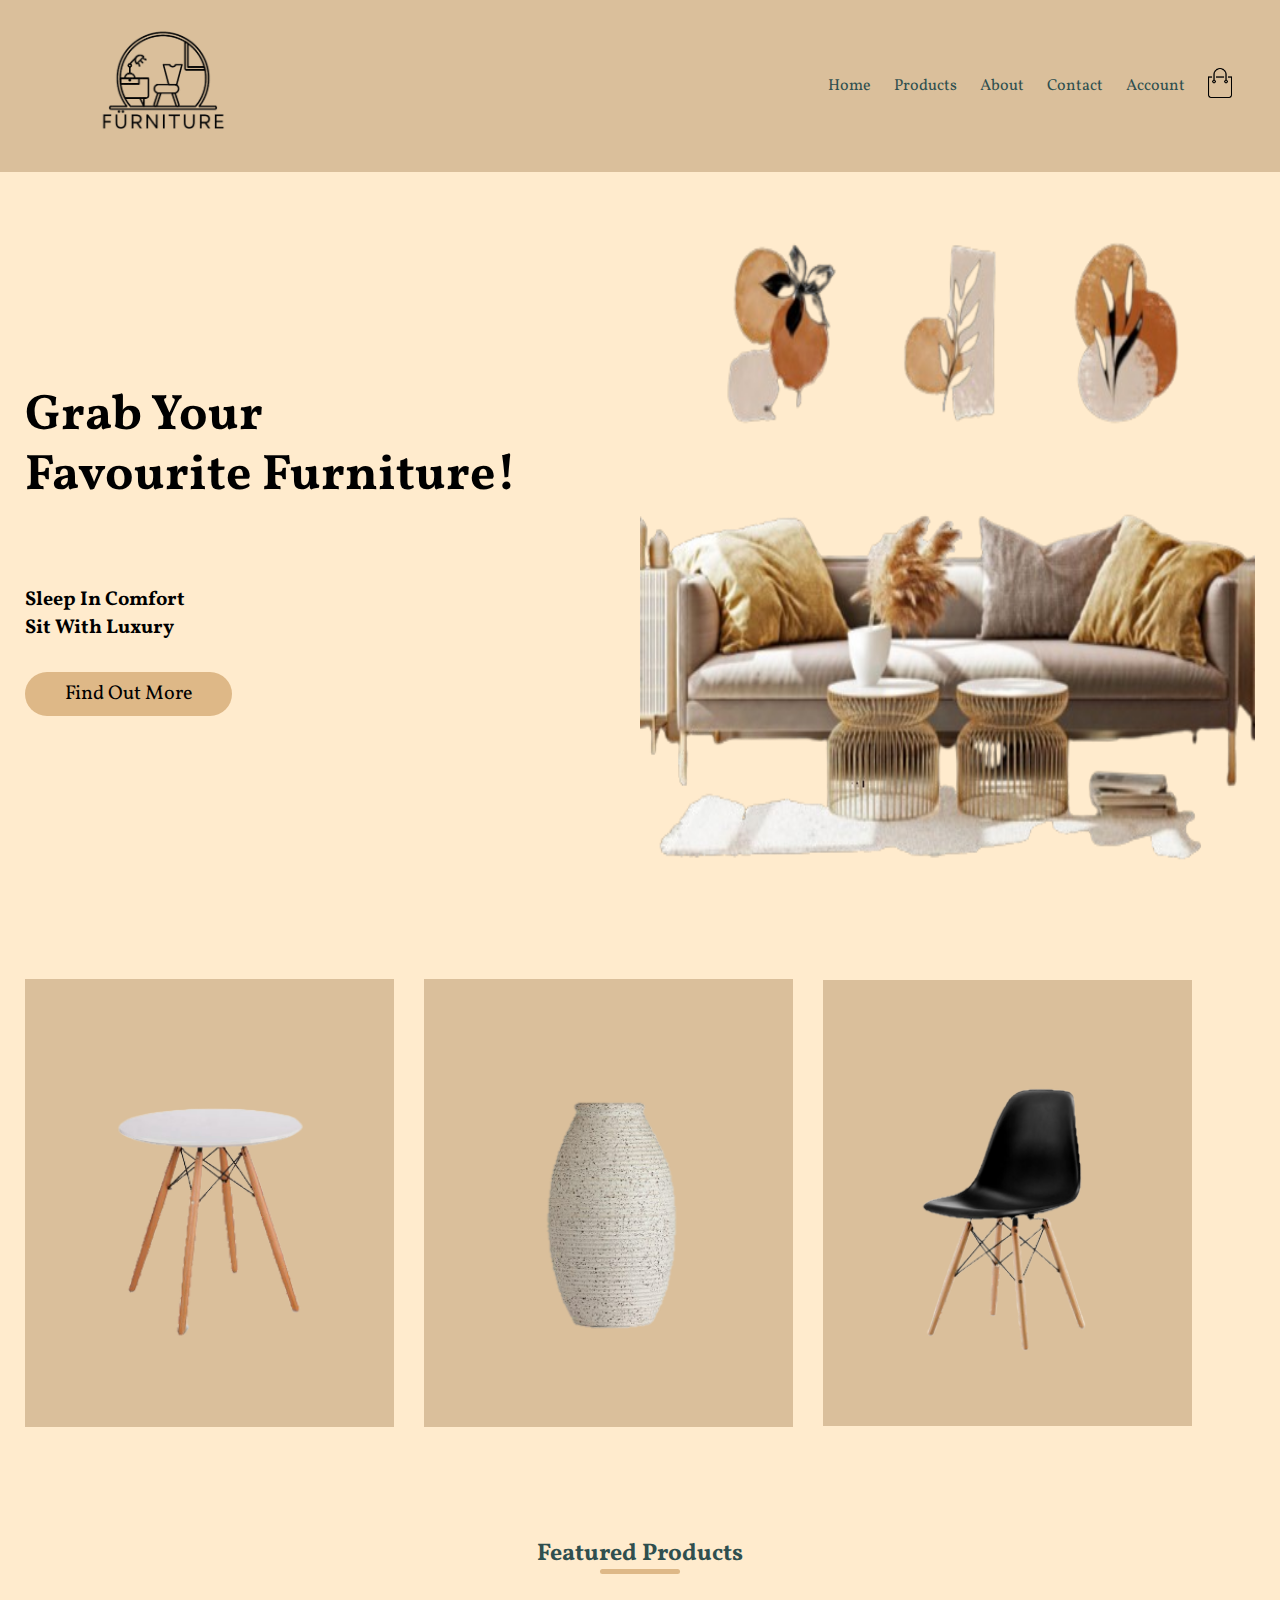
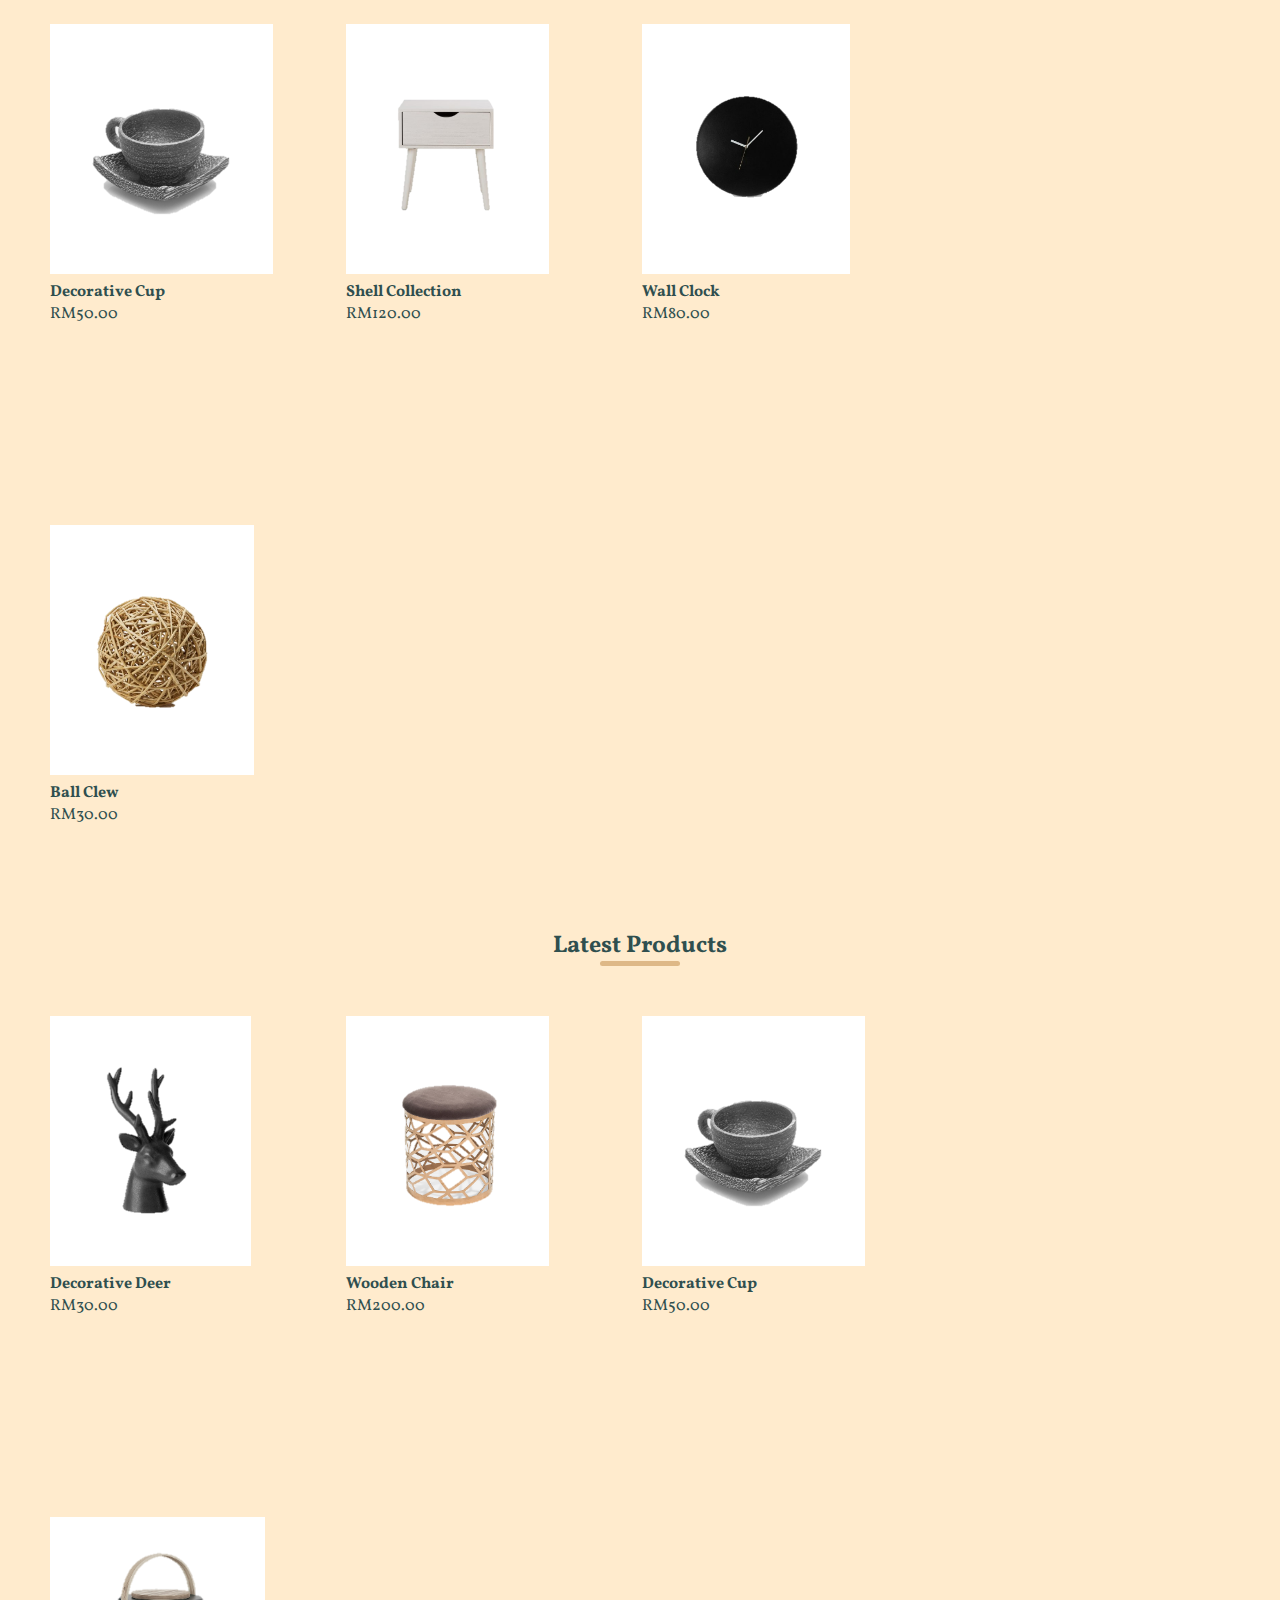
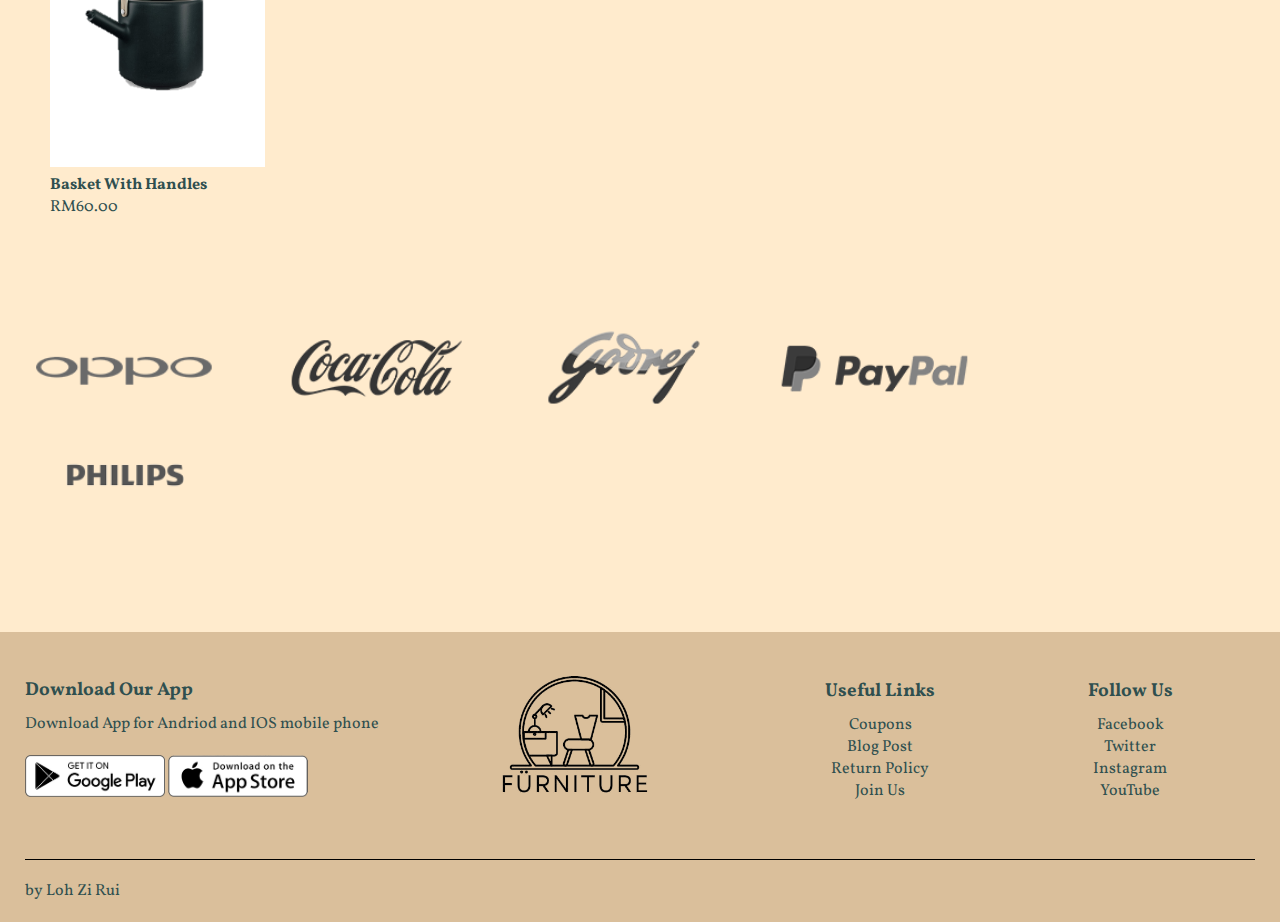
<file: index.html>
<!DOCTYPE html>
<html lang="en">
<head>
    <meta charset="UTF-8">
    <meta name="viewport" content="width=device-width,initial-scale=1.0">
    <title>Für Niture | Ecommerce Website</title>
    <link rel="stylesheet" href="style.css">
    <link href="https://fonts.googleapis.com/css2?family=Vollkorn:wght@400;500;600;700;800&display=swap" rel="stylesheet">

</head>
<body>
    <div class="header">
        <div class="container">
            <div class="navbar">
                <div class="logo">
                    <a href="index.html"><img src="images/fürNITURE.png" weight="125px" height="125px"></a>
                </div>
                <nav>
                    <ul id="MenuItems">
                        <li id="home"><a href="index.html">Home</a></li>
                        <li><a href="products.html">Products</a></li>
                        <li><a href="#abt">About</a></li>
                        <li><a href="contact.html">Contact</a></li>
                        <li><a href="account.html">Account</a></li>
                    </ul>
                </nav>
                <a href="cart.html"><img src="images/cart.png" width="30px" height="30px"></a>
                <img src="images/menu.png" class="menu-icon"
                onclick="menutoggle()">
            </div>
        </div>
    </div>

    <div class="container">
        <div class="row">
            <div class="col-2">
                    <h1>Grab Your<br> Favourite Furniture!</h1>
                    <h3>Sleep In Comfort<br>Sit With Luxury</h3> 
                    <a href="products.html" class="findout">Find Out More</a>
            </div>
            <div class="col-2">
                <img src="images/img1.jpg" height="800px" >
            </div>
        </div>
    </div>

 <!-- featured categories--> 
 <div class="container">
 <div class="categories">
    <div class="row">
        <div class="col-3">
            <img src="images/category1.png">
        </div>
        <div class="col-3">
            <img src="images/category2.png">
        </div>
        <div class="col-3">
            <img src="images/category3.png">
        </div>
    </div>
 </div>


<!--featured products-->
<div class="small container">
    <h2 class="title">Featured Products</h2>
    <div class="row">
    <div class="col-4">
        <a href="details.html" ><img src="images/product-1.png" weight="100px" height="250px"></a>
        <a href="details.html" ><h4>Decorative Cup</h4></a>
        <p>RM50.00</p>
    </div>
    <div class="col-4">
        <a href="details2.html" ><img src="images/product-5.png"weight="100px" height="250px"></a>
        <a href="details2.html" ><h4>Shell Collection</h4></a>
        <p>RM120.00</p>
    </div>
    <div class="col-4">
        <a href="details3.html" ><img src="images/product-3.png" weight="100px" height="250px"></a>
        <a href="details3.html" ><h4>Wall Clock</h4></a>
        <p>RM80.00</p>
    </div>
    <div class="col-4">
        <a href="details4.html" ><img src="images/product-4.png"weight="100px" height="250px"></a>
        <a href="details4.html" ><h4>Ball Clew</h4></a>
        <p>RM30.00</p>
    </div>
    </div>

<h2 class="title">Latest Products</h2>
<div class="row">
    <div class="col-4">
        <a href="details5.html"><img src="images/product-6.png" weight="100px" height="250px"></a>
        <a href="details5.html"><h4>Decorative Deer</h4></a>
        <p>RM30.00</p>
    </div>
    <div class="col-4">
        <a href="details6.html" ><img src="images/product-7.png"weight="100px" height="250px"></a>
        <a href="details6.html" ><h4>Wooden Chair</h4></a>
        <p>RM200.00</p>
    </div>
    <div class="col-4">
        <a href="details.html" ><img src="images/product-1.png" weight="100px" height="250px"></a>
        <a href="details.html" ><h4>Decorative Cup</h4></a>
        <p>RM50.00</p>
    </div>
    <div class="col-4">
        <a href="details7.html" ><img src="images/product-9.png"weight="100px" height="250px"></a>
        <a href="details7.html" ><h4>Basket With Handles</h4></a>
        <p>RM60.00</p>
    </div>
    </div>
</div>

<!--brands-->
<div class="brands">
    <div class="small-container">
        <div class="row">
            <div class="col-5">
                <a href="https://www.oppo.com/my/" target="_blank"><img src="images/logo-oppo.png"></a>
            </div>
            <div class="col-5">
                <a href="https://www.coca-cola.com/" target="_blank"><img src="images/logo-coca-cola.png"></a>
            </div>
            <div class="col-5">
                <a href="https://www.godrej.com/" target="_blank"><img src="images/logo-godrej.png"></a>
            </div>
            <div class="col-5">
                <a href="https://www.paypal.com/my/home" target="_blank"><img src="images/logo-paypal.png"></a>
            </div>
            <div class="col-5">
                <a href="https://www.philips.com.my/" target="_blank"><img src="images/logo-philips.png"></a>
            </div>
        </div>
    </div>
</div>
</div>

<!--footer-->
<div class="footer">
    <div class="container">
        <div class="row">
            <div class="footer-col-1">
                <h3>Download Our App</h3>
                <p>Download App for Andriod and IOS mobile phone</p>
                <div class="app-logo">
                    <a href="#"><img src="images/play-store.png"></a>
                    <a href="#"><img src="images/app-store.png"></a>
                </div>
            </div>
            <div class="footer-col-2">
                <a href="#home"><img src="images/fürNITURE.png" ></a>
            </div>
            <div class="footer-col-3">
                <h3 id="abt">Useful Links</h3>
                <ul>
                    <a href="#"><li>Coupons</li></a>
                    <a href="#"><li>Blog Post</li></a>
                    <a href="#"><li>Return Policy</li></a>
                    <a href="#"><li>Join Us</li></a>
                </ul>
            </div>
            <div class="footer-col-4">
                <h3>Follow Us</h3>
                <ul>
                    <a href="#"><li>Facebook</li></a>
                    <a href="#"><li>Twitter</li></a>
                    <a href="#"><li>Instagram</li></a>
                    <a href="#"><li>YouTube</li></a>
                </ul>
            </div>
        </div>
        <hr size="0.5" color="black">
        <p class="Copyright">by Loh Zi Rui</p>
    </div>
</div>

<!-- js for toggle menu -->
<script>
    var MenuItems=document.getElementById("MenuItems");

    MenuItems.style.maxHeight="0px";

    function menutoggle(){
        if(MenuItems.style.maxHeight=="0px"){
            MenuItems.style.maxHeight="200px"
        }
        else{
            MenuItems.style.maxHeight="0px";
        }
    }
</script>

</body>
</html>
</file>
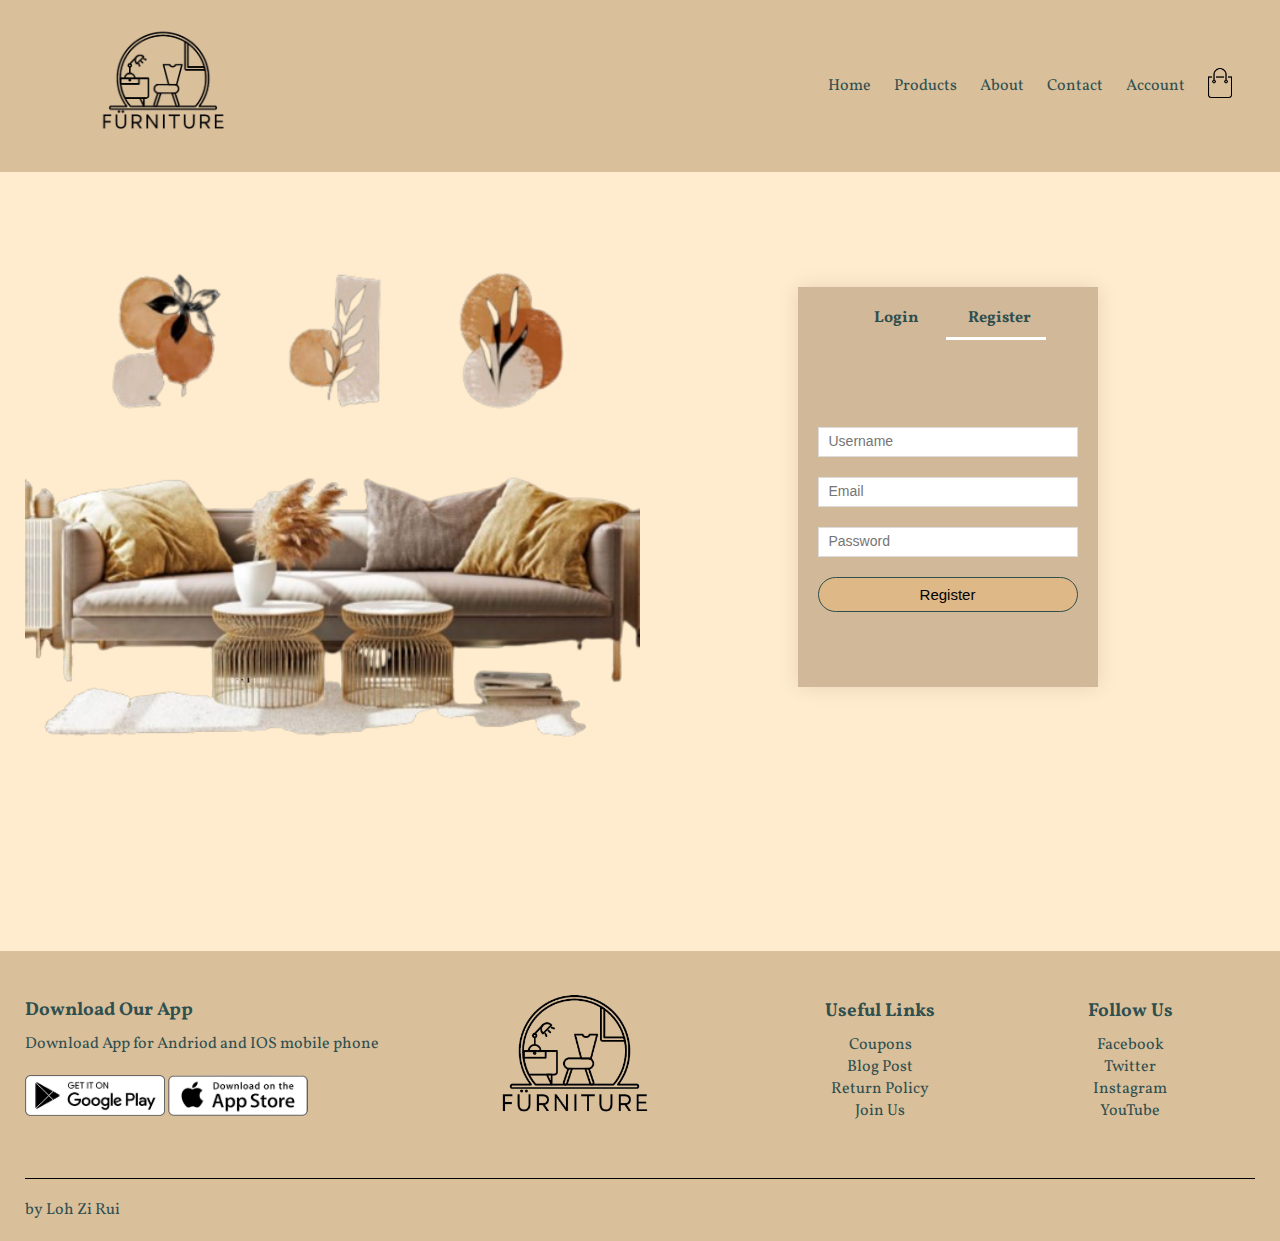
<file: account.html>
<!DOCTYPE html>
<html lang="en">
<head>
    <meta charset="UTF-8">
    <meta name="viewport" content="width=device-width,initial-scale=1.0">
    <title>Für Niture | Ecommerce Website</title>
    <link rel="stylesheet" href="style.css">
    <link href="https://fonts.googleapis.com/css2?family=Vollkorn:wght@400;500;600;700;800&display=swap" rel="stylesheet">

</head>
<body>
    <div class="header">
        <div class="container">
            <div class="navbar">
                <div class="logo">
                    <a href="index.html"><img src="images/fürNITURE.png" weight="125px" height="125px"></a>
                </div>
                <nav>
                    <ul id="MenuItems">
                        <li id="home"><a href="index.html">Home</a></li>
                        <li><a href="products.html">Products</a></li>
                        <li><a href="#abt">About</a></li>
                        <li><a href="contact.html">Contact</a></li>
                        <li><a href="account.html">Account</a></li>
                    </ul>
                </nav>
                <a href="cart.html"><img src="images/cart.png" width="30px" height="30px"></a>
                <img src="images/menu.png" class="menu-icon"
                onclick="menutoggle()">
            </div>
        </div>
    </div>

 <!--account-->
 <div class="account-page">
    <div class="container">
        <div class="row">
            <div class="col-2">
                <img src="images/img1.jpg" width="100%">
            </div>

            <div class="col-2">
                <div class="form-container">
                    <div class="form-btn">
                        <span onclick="login()">Login</span>
                        <span onclick="register()">Register</span>
                        <hr id="Indicator">
                    </div>

                    <form id="LoginForm">
                        <input type="text" placeholder="Username">
                        <input type="password" placeholder="Password">
                        <button type="submit" class="findout">Register</button>
                        <a href="">Forgot password</a>
                        
                    </form>


                    <form id="RegForm" >
                        <input type="text" placeholder="Username">
                        <input type="email" placeholder="Email">
                        <input type="password" placeholder="Password">
                        <button type="submit" class="findout">Register</button>
                    </form>

                </div>
            </div>
        </div>
    </div>
 </div>

<!--footer-->
<div class="footer">
    <div class="container">
        <div class="row">
            <div class="footer-col-1">
                <h3>Download Our App</h3>
                <p>Download App for Andriod and IOS mobile phone</p>
                <div class="app-logo">
                    <a href=""><img src="images/play-store.png"></a>
                    <a href=""></a><img src="images/app-store.png"></a>
                </div>
            </div>
            <div class="footer-col-2">
                <a href="index.html"><img src="images/fürNITURE.png" ></a>
            </div>
            <div class="footer-col-3">
                <h3 id="abt">Useful Links</h3>
                <ul>
                    <a href="#"><li>Coupons</li></a>
                    <a href="#"><li>Blog Post</li></a>
                    <a href="#"><li>Return Policy</li></a>
                    <a href="#"><li>Join Us</li></a>
                </ul>
            </div>
            <div class="footer-col-4">
                <h3>Follow Us</h3>
                <ul>
                    <a href="#"><li>Facebook</li></a>
                    <a href="#"><li>Twitter</li></a>
                    <a href="#"><li>Instagram</li></a>
                    <a href="#"><li>YouTube</li></a>
                </ul>
            </div>
        </div>
        <hr size="0.5" color="black">
        <p class="Copyright">by Loh Zi Rui</p>
    </div>
</div>

<!-- js for toggle menu -->
<script>
    var MenuItems=document.getElementById("MenuItems");

    MenuItems.style.maxHeight="0px";

    function menutoggle(){
        if(MenuItems.style.maxHeight=="0px"){
            MenuItems.style.maxHeight="200px"
        }
        else{
            MenuItems.style.maxHeight="0px";
        }
    }
</script>

<script>

    var LoginForm=document.getElementById("LoginForm");
    var RegForm=document.getElementById("RegForm");
    var Indicator=document.getElementById("Indicator");

    function register(){
        RegForm.style.transform="translateX(0px)";
        LoginForm.style.transform="translateX(0px)";
        Indicator.style.tranform="translateX(100px)";
    }

    function login(){
        RegForm.style.transform="translateX(300px)";
        LoginForm.style.transform="translateX(300px)";
        Indicator.style.tranform="translateX(0px)";
    }
</script>


</body>
</html>
</file>
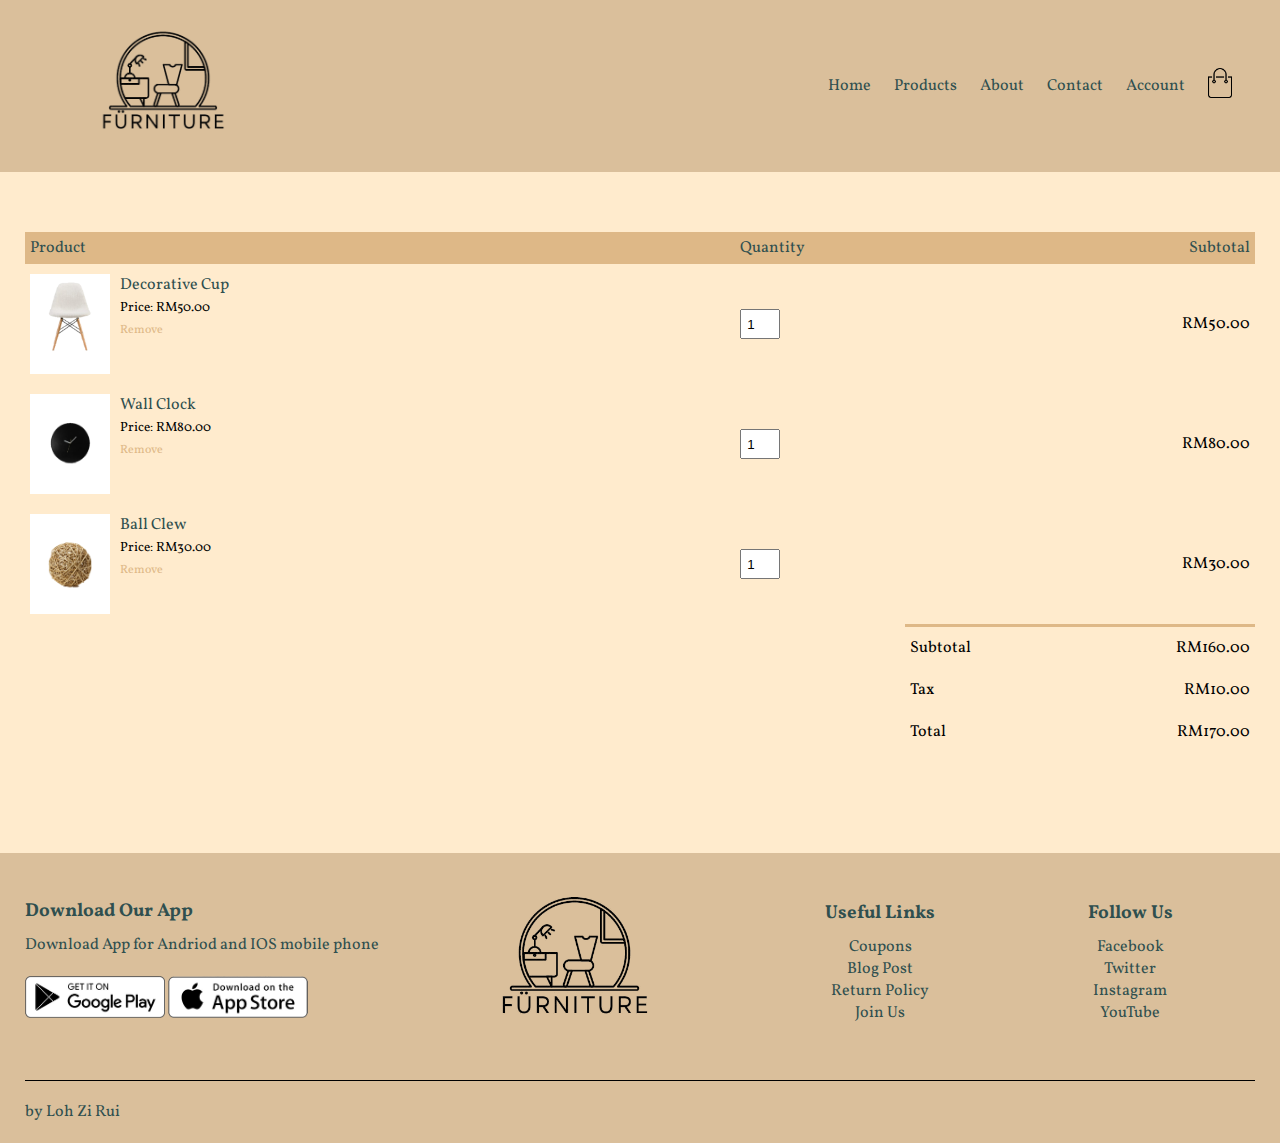
<file: cart.html>
<!DOCTYPE html>
<html lang="en">
<head>
    <meta charset="UTF-8">
    <meta name="viewport" content="width=device-width,initial-scale=1.0">
    <title>Für Niture | Ecommerce Website</title>
    <link rel="stylesheet" href="style.css">
    <link href="https://fonts.googleapis.com/css2?family=Vollkorn:wght@400;500;600;700;800&display=swap" rel="stylesheet">

</head>
<body>
    <div class="header">
        <div class="container">
            <div class="navbar">
                <div class="logo">
                    <a href="index.html"><img src="images/fürNITURE.png" weight="125px" height="125px"></a>
                </div>
                <nav>
                    <ul id="MenuItems">
                        <li id="home"><a href="index.html">Home</a></li>
                        <li><a href="products.html">Products</a></li>
                        <li><a href="#abt">About</a></li>
                        <li><a href="contact.html">Contact</a></li>
                        <li><a href="account.html">Account</a></li>
                    </ul>
                </nav>
                <a href="cart.html"><img src="images/cart.png" width="30px" height="30px"></a>
                <img src="images/menu.png" class="menu-icon"
                onclick="menutoggle()">
            </div>
        </div>
    </div>

<!--cart items-->
<div class="container">
<div class="container2 cart-page">

    <table>
        <tr>
            <th>Product</th>
            <th>Quantity</th>
            <th>Subtotal</th>
        </tr>
        <tr>
            <td>
                <div class="cart-info">
                    <img src="images/product-2.png" >
                    <div>
                        <p>Decorative Cup</p>
                        <small>Price: RM50.00</small>
                        <br>
                        <small><a href="">Remove</a></small>
                    </div>
                </div>

            </td>
            <td><input type="number" value="1"></td>
            <td>RM50.00</td>
            
        </tr>
        <tr>
            <td>
                <div class="cart-info">
                    <img src="images/product-3.png" >
                    <div>
                        <p>Wall Clock</p>
                        <small>Price: RM80.00</small>
                        <br>
                        <small><a href="">Remove</a></small>
                    </div>
                </div>

            </td>
            <td><input type="number" value="1"></td>
            <td>RM80.00</td>
            
        </tr>
        <tr>
            <td>
                <div class="cart-info">
                    <img src="images/product-4.png" >
                    <div>
                        <p>Ball Clew</p>
                        <small>Price: RM30.00</small>
                        <br>
                        <small><a href="">Remove</a></small>
                    </div>
                </div>

            </td>
            <td><input type="number" value="1"></td>
            <td>RM30.00</td>
            
        </tr>
    </table>

    <div class="total-price">
        <table>
            <tr>
                <td>Subtotal</td>
                <td>RM160.00</td>
            </tr>
            <tr>
                <td>Tax</td>
                <td>RM10.00</td>
            </tr>
            <tr>
                <td>Total</td>
                <td>RM170.00</td>
            </tr>
        </table>
    </div>




</div>
</div>

<!--footer-->
<div class="footer">
    <div class="container">
        <div class="row">
            <div class="footer-col-1">
                <h3>Download Our App</h3>
                <p>Download App for Andriod and IOS mobile phone</p>
                <div class="app-logo">
                    <a href=""><img src="images/play-store.png"></a>
                    <a href=""></a><img src="images/app-store.png"></a>
                </div>
            </div>
            <div class="footer-col-2">
                <a href="index.html"><img src="images/fürNITURE.png" ></a>
            </div>
            <div class="footer-col-3">
                <h3 id="abt">Useful Links</h3>
                <ul>
                    <a href="#"><li>Coupons</li></a>
                    <a href="#"><li>Blog Post</li></a>
                    <a href="#"><li>Return Policy</li></a>
                    <a href="#"><li>Join Us</li></a>
                </ul>
            </div>
            <div class="footer-col-4">
                <h3>Follow Us</h3>
                <ul>
                    <a href="#"><li>Facebook</li></a>
                    <a href="#"><li>Twitter</li></a>
                    <a href="#"><li>Instagram</li></a>
                    <a href="#"><li>YouTube</li></a>
                </ul>
            </div>
        </div>
        <hr size="0.5" color="black">
        <p class="Copyright">by Loh Zi Rui</p>
    </div>
</div>

<!-- js for toggle menu -->
<script>
    var MenuItems=document.getElementById("MenuItems");

    MenuItems.style.maxHeight="0px";

    function menutoggle(){
        if(MenuItems.style.maxHeight=="0px"){
            MenuItems.style.maxHeight="200px"
        }
        else{
            MenuItems.style.maxHeight="0px";
        }
    }
</script>

</body>
</html>
</file>
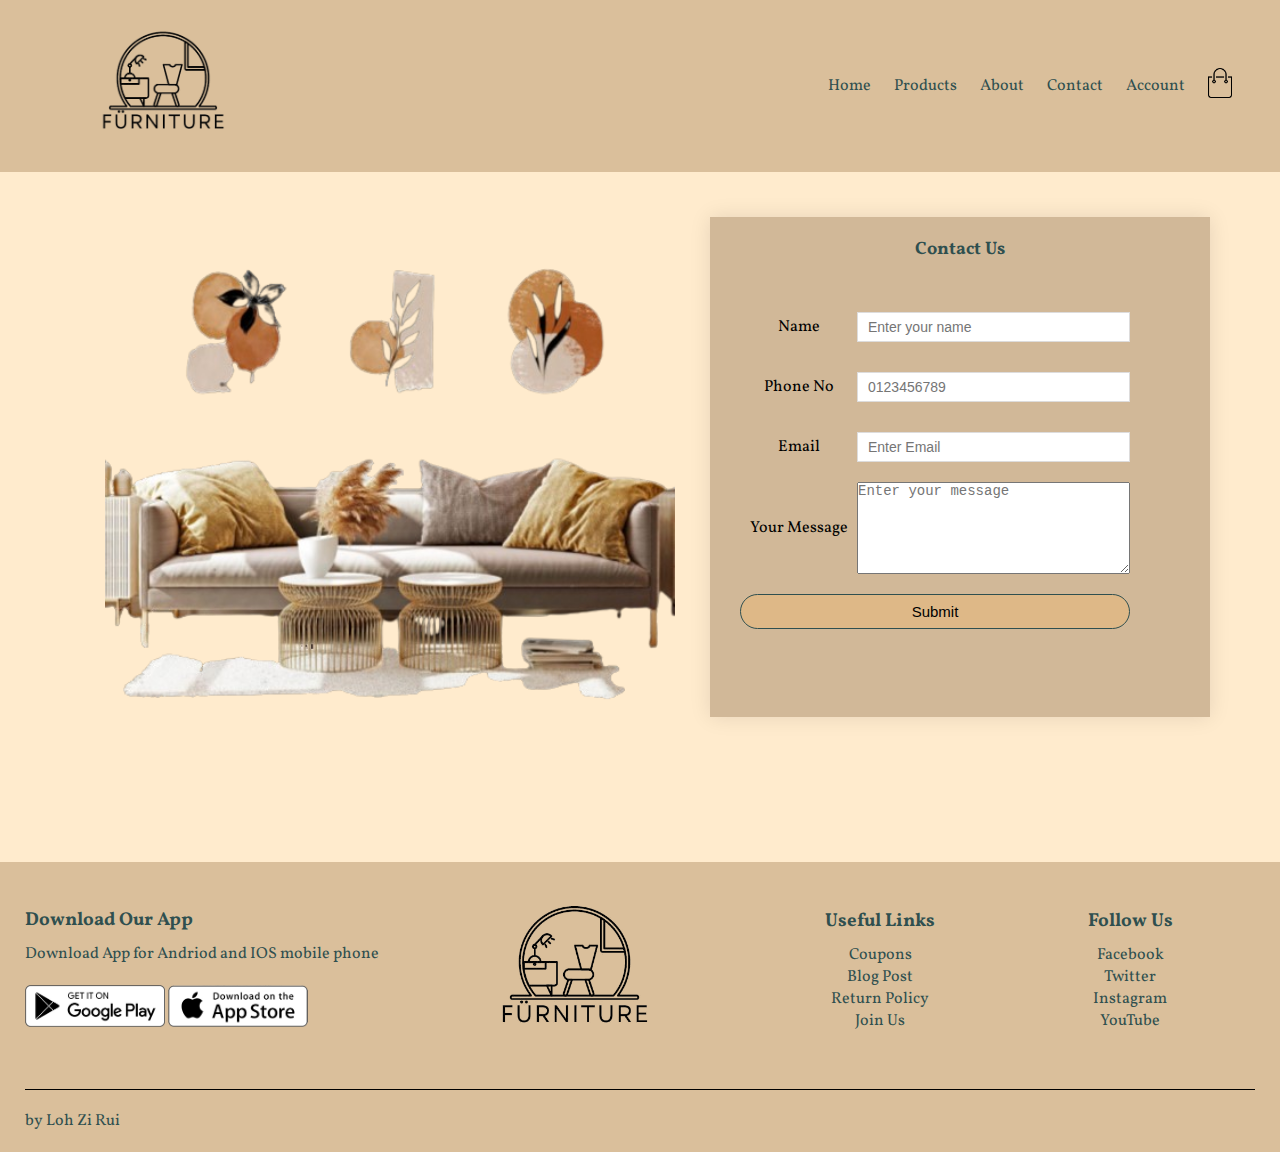
<file: contact.html>
<!DOCTYPE html>
<html lang="en">
<head>
    <meta charset="UTF-8">
    <meta name="viewport" content="width=device-width,initial-scale=1.0">
    <title>Für Niture | Ecommerce Website</title>
    <link rel="stylesheet" href="style.css">
    <link href="https://fonts.googleapis.com/css2?family=Vollkorn:wght@400;500;600;700;800&display=swap" rel="stylesheet">

</head>
<body>
    <div class="header">
        <div class="container">
            <div class="navbar">
                <div class="logo">
                    <a href="index.html"><img src="images/fürNITURE.png" weight="125px" height="125px"></a>
                </div>
                <nav>
                    <ul id="MenuItems">
                        <li id="home"><a href="index.html">Home</a></li>
                        <li><a href="products.html">Products</a></li>
                        <li><a href="#abt">About</a></li>
                        <li><a href="contact.html">Contact</a></li>
                        <li><a href="account.html">Account</a></li>
                    </ul>
                </nav>
                <a href="cart.html"><img src="images/cart.png" width="30px" height="30px"></a>
                <img src="images/menu.png" class="menu-icon"
                onclick="menutoggle()">
            </div>
        </div>
    </div>

 <!--account-->
 <div class="contact-page">
    <div class="container">
        <div class="row">
            <div class="col-2">
                <img src="images/img1.jpg" width="100%">
            </div>

            <div class="col-2">
                <div class="form-container2">
                    <div class="form-btn">
                        <span>Contact Us</span>
                    </div>

                    <form>
                        <div class="input">
                            <label>Name</label>
                            <input type="text" placeholder="Enter your name" id="contact-name" onkeyup="validateName()">
                            <span id="name-error"></span>
                        </div>

                        <div class="input">
                            <label>Phone No</label>
                            <input type="tel" placeholder="0123456789" id="contact-phone" onkeyup="validatePhone()">
                            <span id="phone-error"></span>
                        </div>

                        <div class="input">
                            <label>Email</label>
                            <input type="email" placeholder="Enter Email" id="contact-email" onkeyup="validateEmail()">
                            <span id="email-error"></span>
                        </div>

                        <div class="input">
                            <label>Your Message</label>
                            <textarea rows="5" placeholder="Enter your message" id="contact-message" onkeyup="validateMessage()"></textarea>
                            <span id="message-error"></span>
                        </div>

                        <button type="submit" onclick="return validateForm()" class="findout" >Submit</button>
                        <span id="subit-error"></span>
                    </form>



                </div>
            </div>
        </div>
    </div>
 </div>

<!--footer-->
<div class="footer">
    <div class="container">
        <div class="row">
            <div class="footer-col-1">
                <h3>Download Our App</h3>
                <p>Download App for Andriod and IOS mobile phone</p>
                <div class="app-logo">
                    <a href=""><img src="images/play-store.png"></a>
                    <a href=""></a><img src="images/app-store.png"></a>
                </div>
            </div>
            <div class="footer-col-2">
                <a href="index.html"><img src="images/fürNITURE.png" ></a>
            </div>
            <div class="footer-col-3">
                <h3 id="abt">Useful Links</h3>
                <ul>
                    <a href="#"><li>Coupons</li></a>
                    <a href="#"><li>Blog Post</li></a>
                    <a href="#"><li>Return Policy</li></a>
                    <a href="#"><li>Join Us</li></a>
                </ul>
            </div>
            <div class="footer-col-4">
                <h3>Follow Us</h3>
                <ul>
                    <a href="#"><li>Facebook</li></a>
                    <a href="#"><li>Twitter</li></a>
                    <a href="#"><li>Instagram</li></a>
                    <a href="#"><li>YouTube</li></a>
                </ul>
            </div>
        </div>
        <hr size="0.5" color="black">
        <p class="Copyright">by Loh Zi Rui</p>
    </div>
</div>

<script src="script.js"></script>

<!-- js for toggle menu -->
<script>
    var MenuItems=document.getElementById("MenuItems");

    MenuItems.style.maxHeight="0px";

    function menutoggle(){
        if(MenuItems.style.maxHeight=="0px"){
            MenuItems.style.maxHeight="200px"
        }
        else{
            MenuItems.style.maxHeight="0px";
        }
    }
</script>

</body>
</html>
</file>
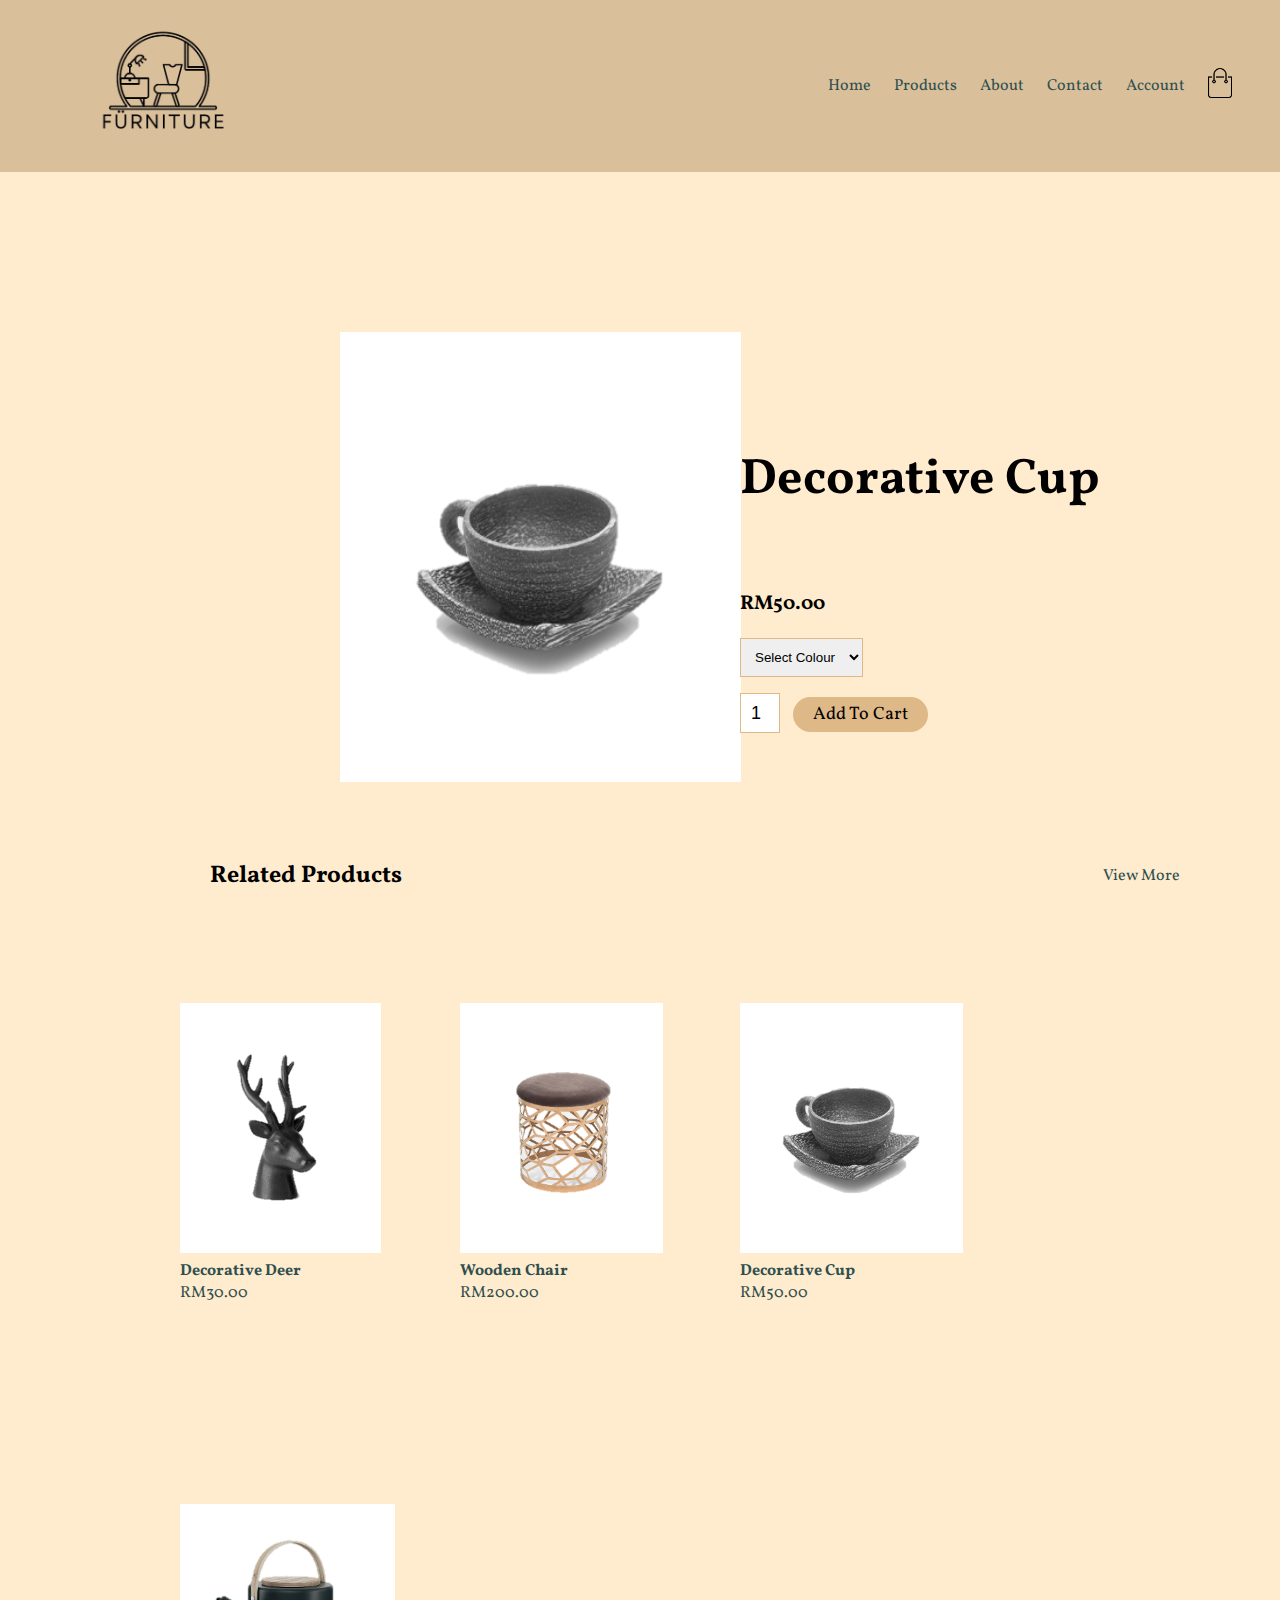
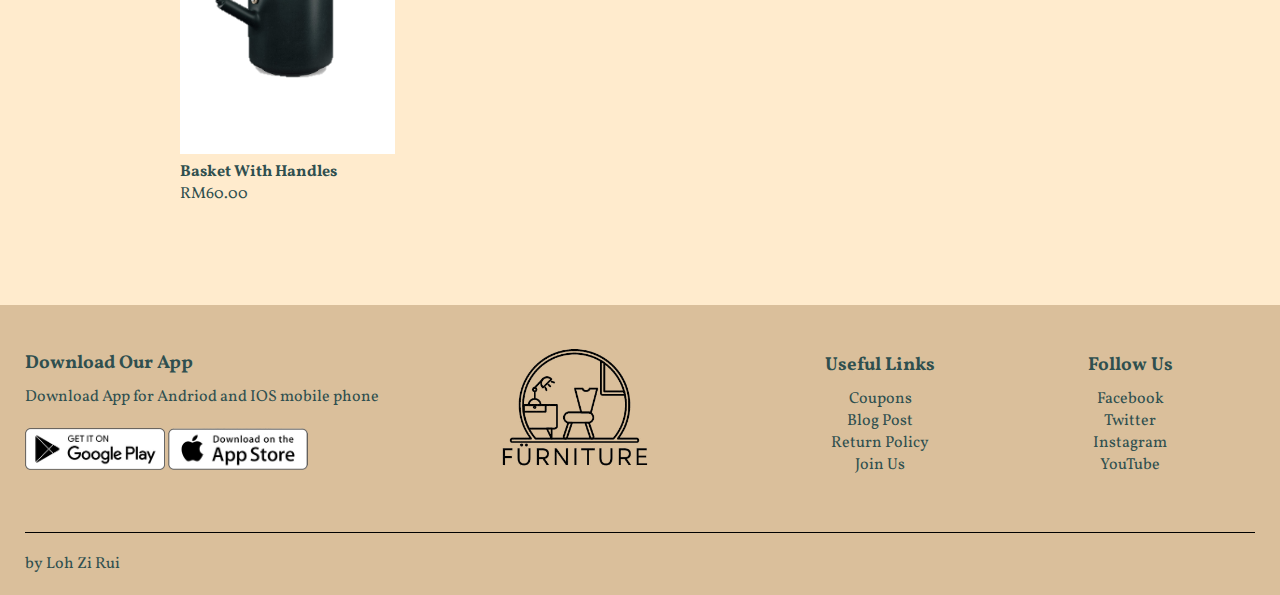
<file: details.html>
<!DOCTYPE html>
<html lang="en">
<head>
    <meta charset="UTF-8">
    <meta name="viewport" content="width=device-width,initial-scale=1.0">
    <title>Für Niture | Ecommerce Website</title>
    <link rel="stylesheet" href="style.css">
    <link href="https://fonts.googleapis.com/css2?family=Vollkorn:wght@400;500;600;700;800&display=swap" rel="stylesheet">

</head>
<body>
    <div class="header">
        <div class="container">
            <div class="navbar">
                <div class="logo">
                    <a href="index.html"><img src="images/fürNITURE.png" weight="125px" height="125px"></a>
                </div>
                <nav>
                    <ul id="MenuItems">
                        <li id="home"><a href="index.html">Home</a></li>
                        <li><a href="products.html">Products</a></li>
                        <li><a href="#abt">About</a></li>
                        <li><a href="contact.html">Contact</a></li>
                        <li><a href="account.html">Account</a></li>
                    </ul>
                </nav>
                <a href="cart.html"><img src="images/cart.png" width="30px" height="30px"></a>
                <img src="images/menu.png" class="menu-icon"
                onclick="menutoggle()">
            </div>
        </div>
    </div>

<!---single product details---->
<div class="container2 single-product">
    <div class="row">
        <div class="col-2">
            <img src="images/product-1.png" weight="300px" height="450px"  >
        </div>
        <div class="col-2">
            <h1>Decorative Cup</h1>
            <h3>RM50.00</h3>
            <select>
                <option>Select Colour</option>
                <option>Grey</option>
                <option>White</option>
            </select>
            <input type="number" value="1">
            <a href="" class="addcart">Add To Cart</a>
        </div>
    </div>
</div>


<!--related products-->
<div class="container2">
    <div class="row row-2">
        <h2>Related Products</h2>
        <a href="products.html"><p>View More</p></a>
    </div>
</div>


<div class="container2">
    
        <div class="row">
            <div class="col-4">
                <a href="details5.html"><img src="images/product-6.png" weight="100px" height="250px"></a>
                <a href="details5.html"><h4>Decorative Deer</h4></a>
                <p>RM30.00</p>
            </div>
            <div class="col-4">
                <a href="details6.html"><img src="images/product-7.png"weight="100px" height="250px"></a>
                <a href="details6.html"><h4>Wooden Chair</h4></a>
                <p>RM200.00</p>
            </div>
            <div class="col-4">
                <a href="details.html"><img src="images/product-1.png" weight="100px" height="250px"></a>
                <a href="details.html"><h4>Decorative Cup</h4></a>
                <p>RM50.00</p>
            </div>
            <div class="col-4">
                <a href="details7.html"><img src="images/product-9.png"weight="100px" height="250px"></a>
                <a href="details7.html"><h4>Basket With Handles</h4></a>
                <p>RM60.00</p>
            </div>
            </div>
    

</div>


<!--footer-->
<div class="footer">
    <div class="container">
        <div class="row">
            <div class="footer-col-1">
                <h3>Download Our App</h3>
                <p>Download App for Andriod and IOS mobile phone</p>
                <div class="app-logo">
                    <a href=""><img src="images/play-store.png"></a>
                    <a href=""></a><img src="images/app-store.png"></a>
                </div>
            </div>
            <div class="footer-col-2">
                <a href="index.html"><img src="images/fürNITURE.png" ></a>
            </div>
            <div class="footer-col-3">
                <h3 id="abt">Useful Links</h3>
                <ul>
                    <a href="#"><li>Coupons</li></a>
                    <a href="#"><li>Blog Post</li></a>
                    <a href="#"><li>Return Policy</li></a>
                    <a href="#"><li>Join Us</li></a>
                </ul>
            </div>
            <div class="footer-col-4">
                <h3>Follow Us</h3>
                <ul>
                    <a href="#"><li>Facebook</li></a>
                    <a href="#"><li>Twitter</li></a>
                    <a href="#"><li>Instagram</li></a>
                    <a href="#"><li>YouTube</li></a>
                </ul>
            </div>
        </div>
        <hr size="0.5" color="black">
        <p class="Copyright">by Loh Zi Rui</p>
    </div>
</div>

<!-- js for toggle menu -->
<script>
    var MenuItems=document.getElementById("MenuItems");

    MenuItems.style.maxHeight="0px";

    function menutoggle(){
        if(MenuItems.style.maxHeight=="0px"){
            MenuItems.style.maxHeight="200px"
        }
        else{
            MenuItems.style.maxHeight="0px";
        }
    }
</script>

</body>
</html>
</file>
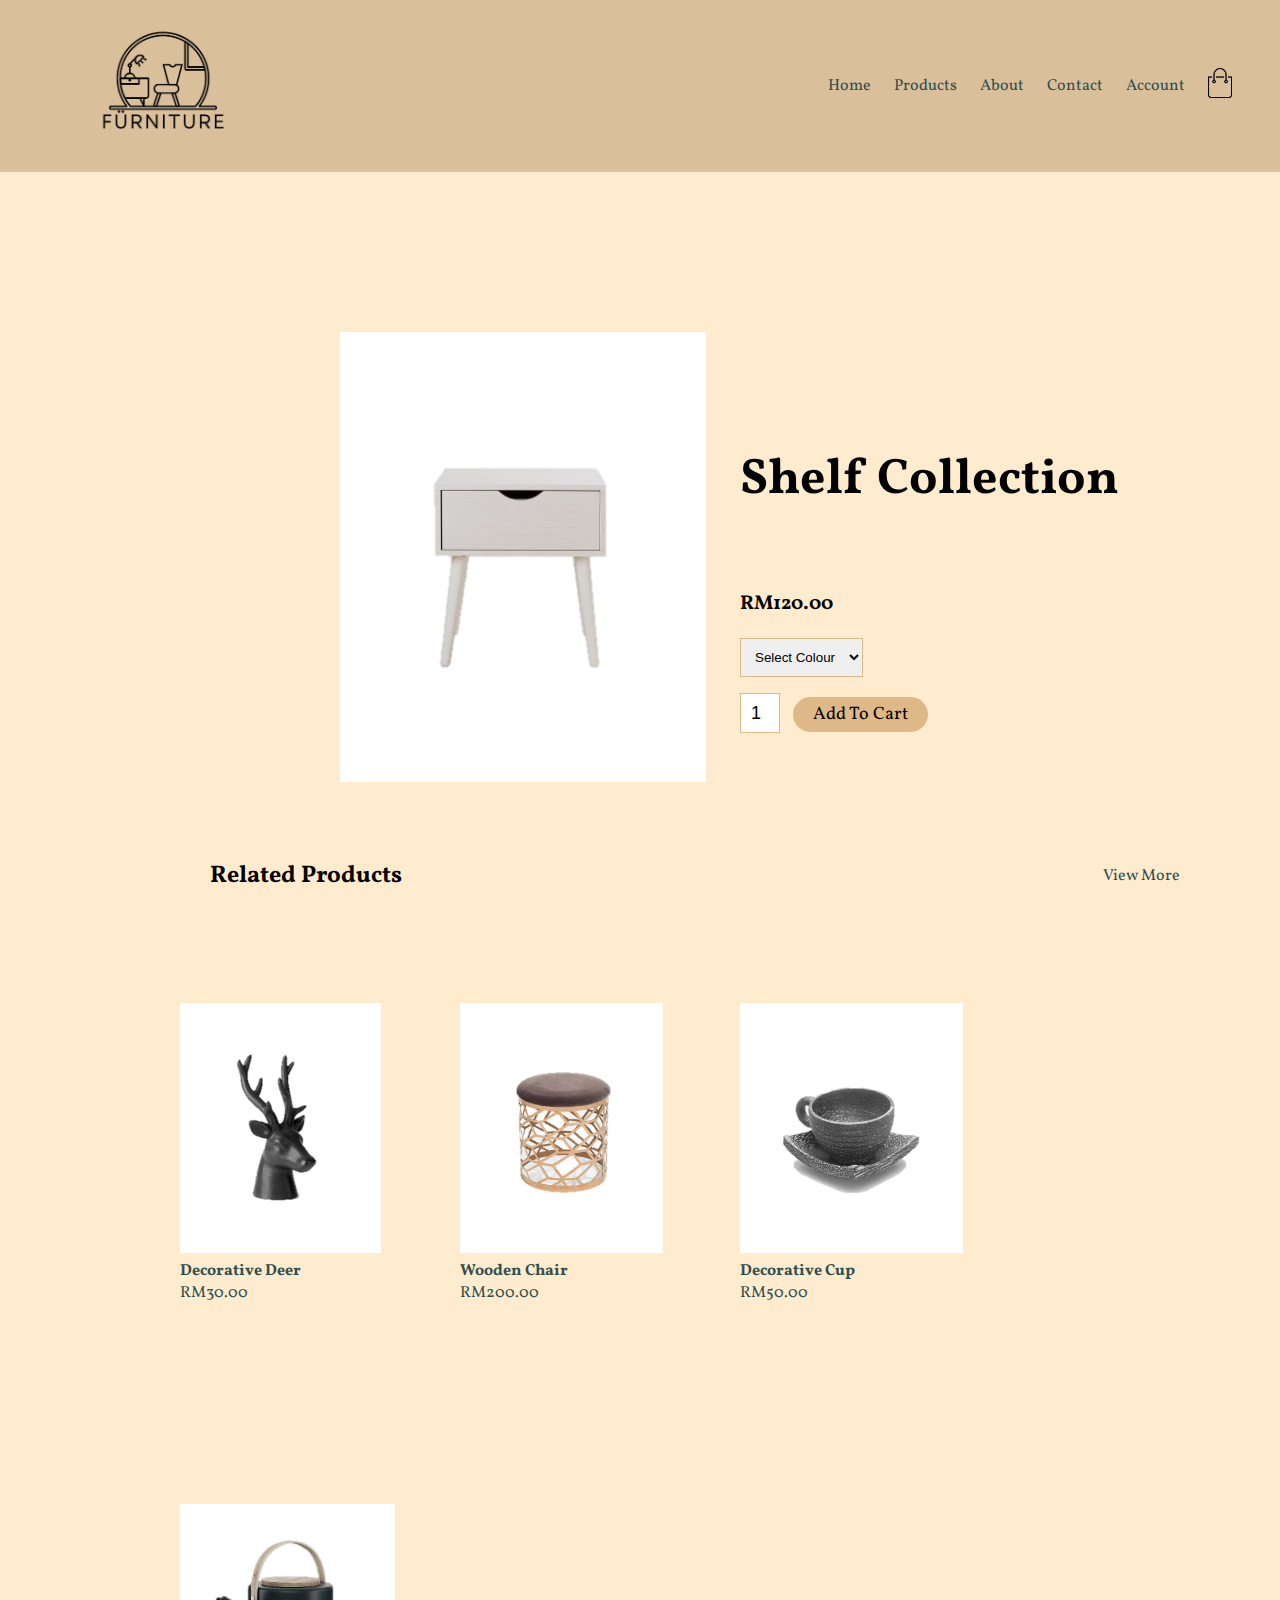
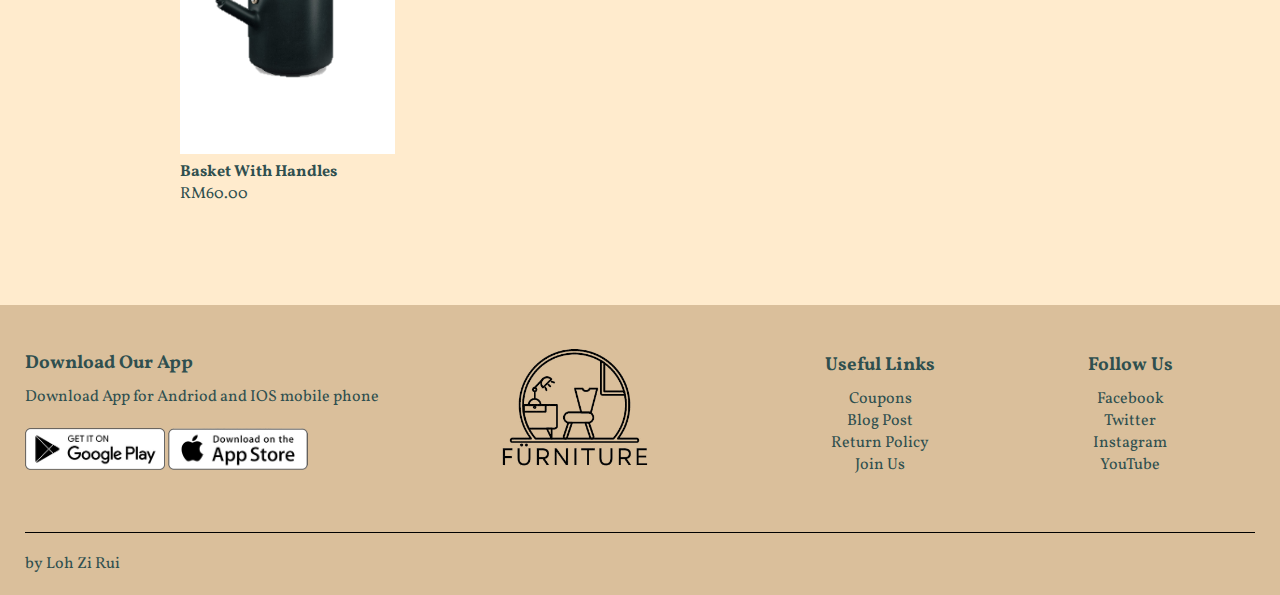
<file: details2.html>
<!DOCTYPE html>
<html lang="en">
<head>
    <meta charset="UTF-8">
    <meta name="viewport" content="width=device-width,initial-scale=1.0">
    <title>Für Niture | Ecommerce Website</title>
    <link rel="stylesheet" href="style.css">
    <link href="https://fonts.googleapis.com/css2?family=Vollkorn:wght@400;500;600;700;800&display=swap" rel="stylesheet">

</head>
<body>
    <div class="header">
        <div class="container">
            <div class="navbar">
                <div class="logo">
                    <a href="index.html"><img src="images/fürNITURE.png" weight="125px" height="125px"></a>
                </div>
                <nav>
                    <ul id="MenuItems">
                        <li id="home"><a href="index.html">Home</a></li>
                        <li><a href="products.html">Products</a></li>
                        <li><a href="#abt">About</a></li>
                        <li><a href="contact.html">Contact</a></li>
                        <li><a href="account.html">Account</a></li>
                    </ul>
                </nav>
                <a href="cart.html"><img src="images/cart.png" width="30px" height="30px"></a>
                <img src="images/menu.png" class="menu-icon"
                onclick="menutoggle()">
            </div>
        </div>
    </div>

<!---single product details---->
<div class="container2 single-product">
    <div class="row">
        <div class="col-2">
            <img src="images/product-5.png" weight="300px" height="450px"  >
        </div>
        <div class="col-2">
            <h1>Shelf Collection</h1>
            <h3>RM120.00</h3>
            <select>
                <option>Select Colour</option>
                <option>Black</option>
                <option>White</option>
            </select>
            <input type="number" value="1">
            <a href="" class="addcart">Add To Cart</a>
        </div>
    </div>
</div>


<!--related products-->
<div class="container2">
    <div class="row row-2">
        <h2>Related Products</h2>
        <a href="products.html"><p>View More</p></a>
    </div>
</div>


<div class="container2">
    
        <div class="row">
            <div class="col-4">
                <a href="details5.html"><img src="images/product-6.png" weight="100px" height="250px"></a>
                <a href="details5.html"><h4>Decorative Deer</h4></a>
                <p>RM30.00</p>
            </div>
            <div class="col-4">
                <a href="details6.html"><img src="images/product-7.png"weight="100px" height="250px"></a>
                <a href="details6.html"><h4>Wooden Chair</h4></a>
                <p>RM200.00</p>
            </div>
            <div class="col-4">
                <a href="details.html"><img src="images/product-1.png" weight="100px" height="250px"></a>
                <a href="details.html"><h4>Decorative Cup</h4></a>
                <p>RM50.00</p>
            </div>
            <div class="col-4">
                <a href="details7.html"><img src="images/product-9.png"weight="100px" height="250px"></a>
                <a href="details7.html"><h4>Basket With Handles</h4></a>
                <p>RM60.00</p>
            </div>
            </div>
    

</div>


<!--footer-->
<div class="footer">
    <div class="container">
        <div class="row">
            <div class="footer-col-1">
                <h3>Download Our App</h3>
                <p>Download App for Andriod and IOS mobile phone</p>
                <div class="app-logo">
                    <a href=""><img src="images/play-store.png"></a>
                    <a href=""></a><img src="images/app-store.png"></a>
                </div>
            </div>
            <div class="footer-col-2">
                <a href="index.html"><img src="images/fürNITURE.png" ></a>
            </div>
            <div class="footer-col-3">
                <h3 id="abt">Useful Links</h3>
                <ul>
                    <a href="#"><li>Coupons</li></a>
                    <a href="#"><li>Blog Post</li></a>
                    <a href="#"><li>Return Policy</li></a>
                    <a href="#"><li>Join Us</li></a>
                </ul>
            </div>
            <div class="footer-col-4">
                <h3>Follow Us</h3>
                <ul>
                    <a href="#"><li>Facebook</li></a>
                    <a href="#"><li>Twitter</li></a>
                    <a href="#"><li>Instagram</li></a>
                    <a href="#"><li>YouTube</li></a>
                </ul>
            </div>
        </div>
        <hr size="0.5" color="black">
        <p class="Copyright">by Loh Zi Rui</p>
    </div>
</div>

<!-- js for toggle menu -->
<script>
    var MenuItems=document.getElementById("MenuItems");

    MenuItems.style.maxHeight="0px";

    function menutoggle(){
        if(MenuItems.style.maxHeight=="0px"){
            MenuItems.style.maxHeight="200px"
        }
        else{
            MenuItems.style.maxHeight="0px";
        }
    }
</script>

</body>
</html>
</file>
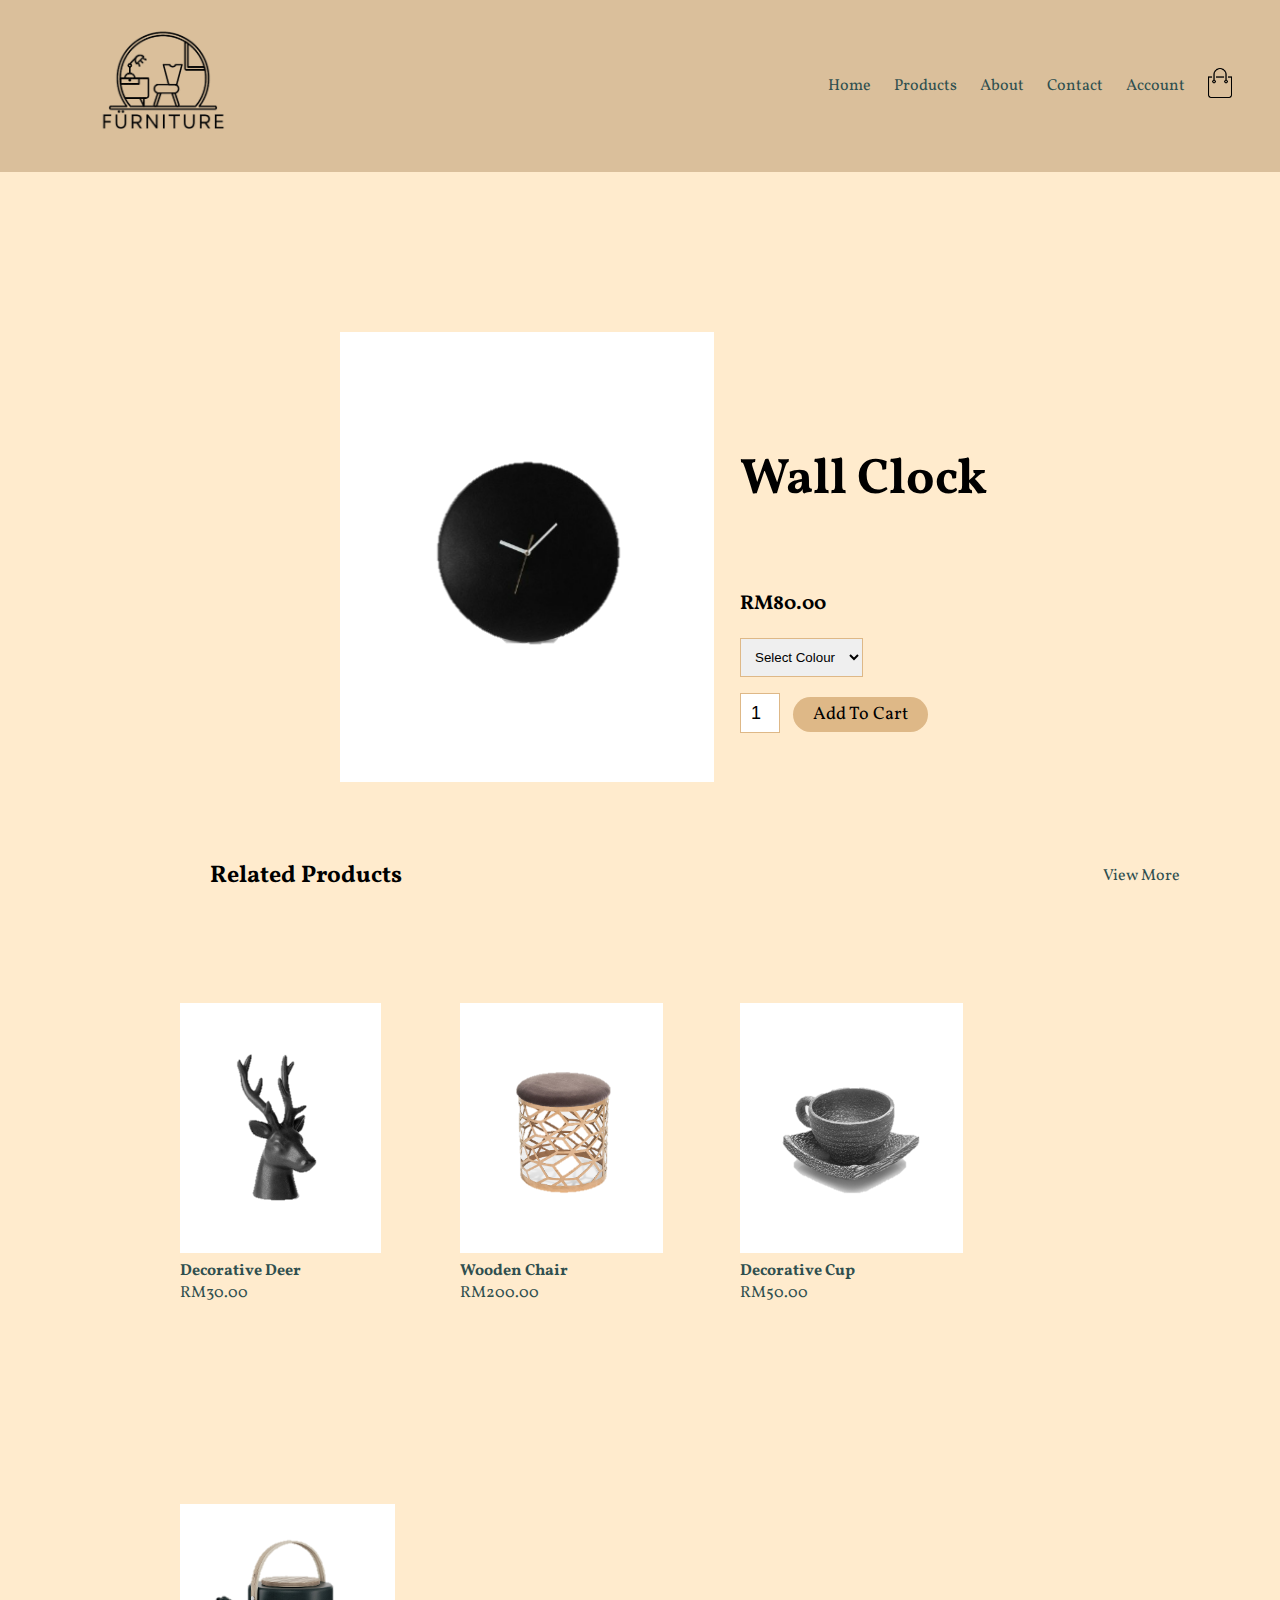
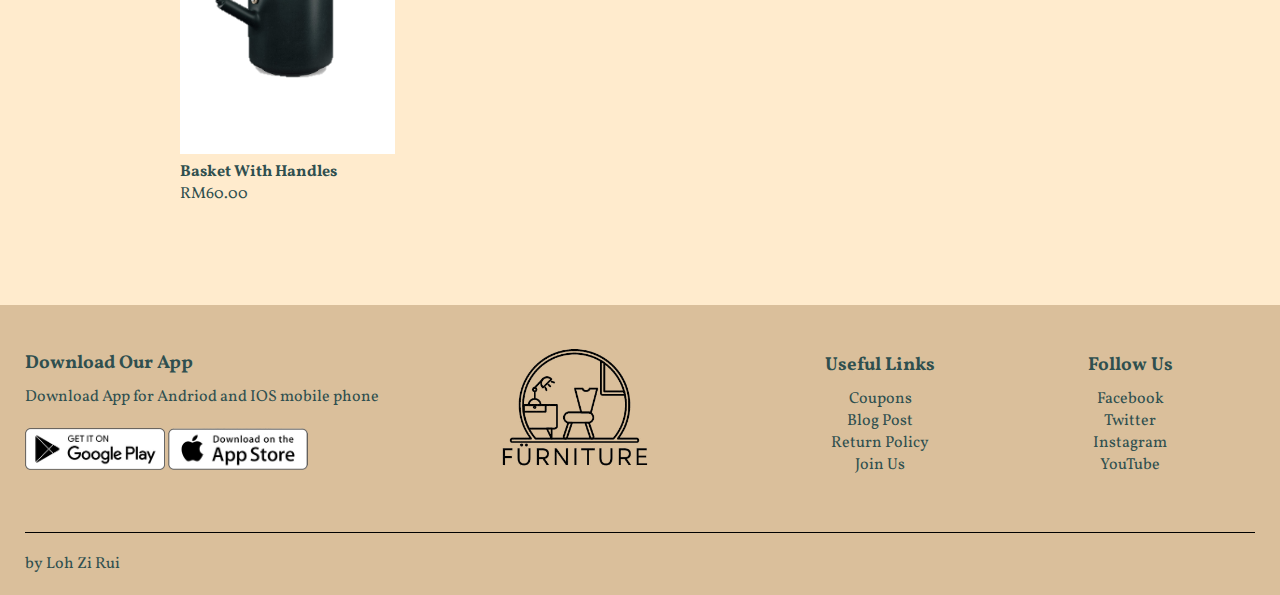
<file: details3.html>
<!DOCTYPE html>
<html lang="en">
<head>
    <meta charset="UTF-8">
    <meta name="viewport" content="width=device-width,initial-scale=1.0">
    <title>Für Niture | Ecommerce Website</title>
    <link rel="stylesheet" href="style.css">
    <link href="https://fonts.googleapis.com/css2?family=Vollkorn:wght@400;500;600;700;800&display=swap" rel="stylesheet">

</head>
<body>
    <div class="header">
        <div class="container">
            <div class="navbar">
                <div class="logo">
                    <a href="index.html"><img src="images/fürNITURE.png" weight="125px" height="125px"></a>
                </div>
                <nav>
                    <ul id="MenuItems">
                        <li id="home"><a href="index.html">Home</a></li>
                        <li><a href="products.html">Products</a></li>
                        <li><a href="#abt">About</a></li>
                        <li><a href="contact.html">Contact</a></li>
                        <li><a href="account.html">Account</a></li>
                    </ul>
                </nav>
                <a href="cart.html"><img src="images/cart.png" width="30px" height="30px"></a>
                <img src="images/menu.png" class="menu-icon"
                onclick="menutoggle()">
            </div>
        </div>
    </div>

<!---single product details---->
<div class="container2 single-product">
    <div class="row">
        <div class="col-2">
            <img src="images/product-3.png" weight="300px" height="450px"  >
        </div>
        <div class="col-2">
            <h1>Wall Clock</h1>
            <h3>RM80.00</h3>
            <select>
                <option>Select Colour</option>
                <option>Black</option>
                <option>White</option>
                <option>Blue</option>
            </select>
            <input type="number" value="1">
            <a href="" class="addcart">Add To Cart</a>
        </div>
    </div>
</div>


<!--related products-->
<div class="container2">
    <div class="row row-2">
        <h2>Related Products</h2>
        <a href="products.html"><p>View More</p></a>
    </div>
</div>


<div class="container2">
    
        <div class="row">
            <div class="col-4">
                <a href="details5.html"><img src="images/product-6.png" weight="100px" height="250px"></a>
                <a href="details5.html"><h4>Decorative Deer</h4></a>
                <p>RM30.00</p>
            </div>
            <div class="col-4">
                <a href="details6.html"><img src="images/product-7.png"weight="100px" height="250px"></a>
                <a href="details6.html"><h4>Wooden Chair</h4></a>
                <p>RM200.00</p>
            </div>
            <div class="col-4">
                <a href="details.html"><img src="images/product-1.png" weight="100px" height="250px"></a>
                <a href="details.html"><h4>Decorative Cup</h4></a>
                <p>RM50.00</p>
            </div>
            <div class="col-4">
                <a href="details7.html"><img src="images/product-9.png"weight="100px" height="250px"></a>
                <a href="details7.html"><h4>Basket With Handles</h4></a>
                <p>RM60.00</p>
            </div>
            </div>
    

</div>


<!--footer-->
<div class="footer">
    <div class="container">
        <div class="row">
            <div class="footer-col-1">
                <h3>Download Our App</h3>
                <p>Download App for Andriod and IOS mobile phone</p>
                <div class="app-logo">
                    <a href=""><img src="images/play-store.png"></a>
                    <a href=""></a><img src="images/app-store.png"></a>
                </div>
            </div>
            <div class="footer-col-2">
                <a href="index.html"><img src="images/fürNITURE.png" ></a>
            </div>
            <div class="footer-col-3">
                <h3 id="abt">Useful Links</h3>
                <ul>
                    <a href="#"><li>Coupons</li></a>
                    <a href="#"><li>Blog Post</li></a>
                    <a href="#"><li>Return Policy</li></a>
                    <a href="#"><li>Join Us</li></a>
                </ul>
            </div>
            <div class="footer-col-4">
                <h3>Follow Us</h3>
                <ul>
                    <a href="#"><li>Facebook</li></a>
                    <a href="#"><li>Twitter</li></a>
                    <a href="#"><li>Instagram</li></a>
                    <a href="#"><li>YouTube</li></a>
                </ul>
            </div>
        </div>
        <hr size="0.5" color="black">
        <p class="Copyright">by Loh Zi Rui</p>
    </div>
</div>

<!-- js for toggle menu -->
<script>
    var MenuItems=document.getElementById("MenuItems");

    MenuItems.style.maxHeight="0px";

    function menutoggle(){
        if(MenuItems.style.maxHeight=="0px"){
            MenuItems.style.maxHeight="200px"
        }
        else{
            MenuItems.style.maxHeight="0px";
        }
    }
</script>

</body>
</html>
</file>
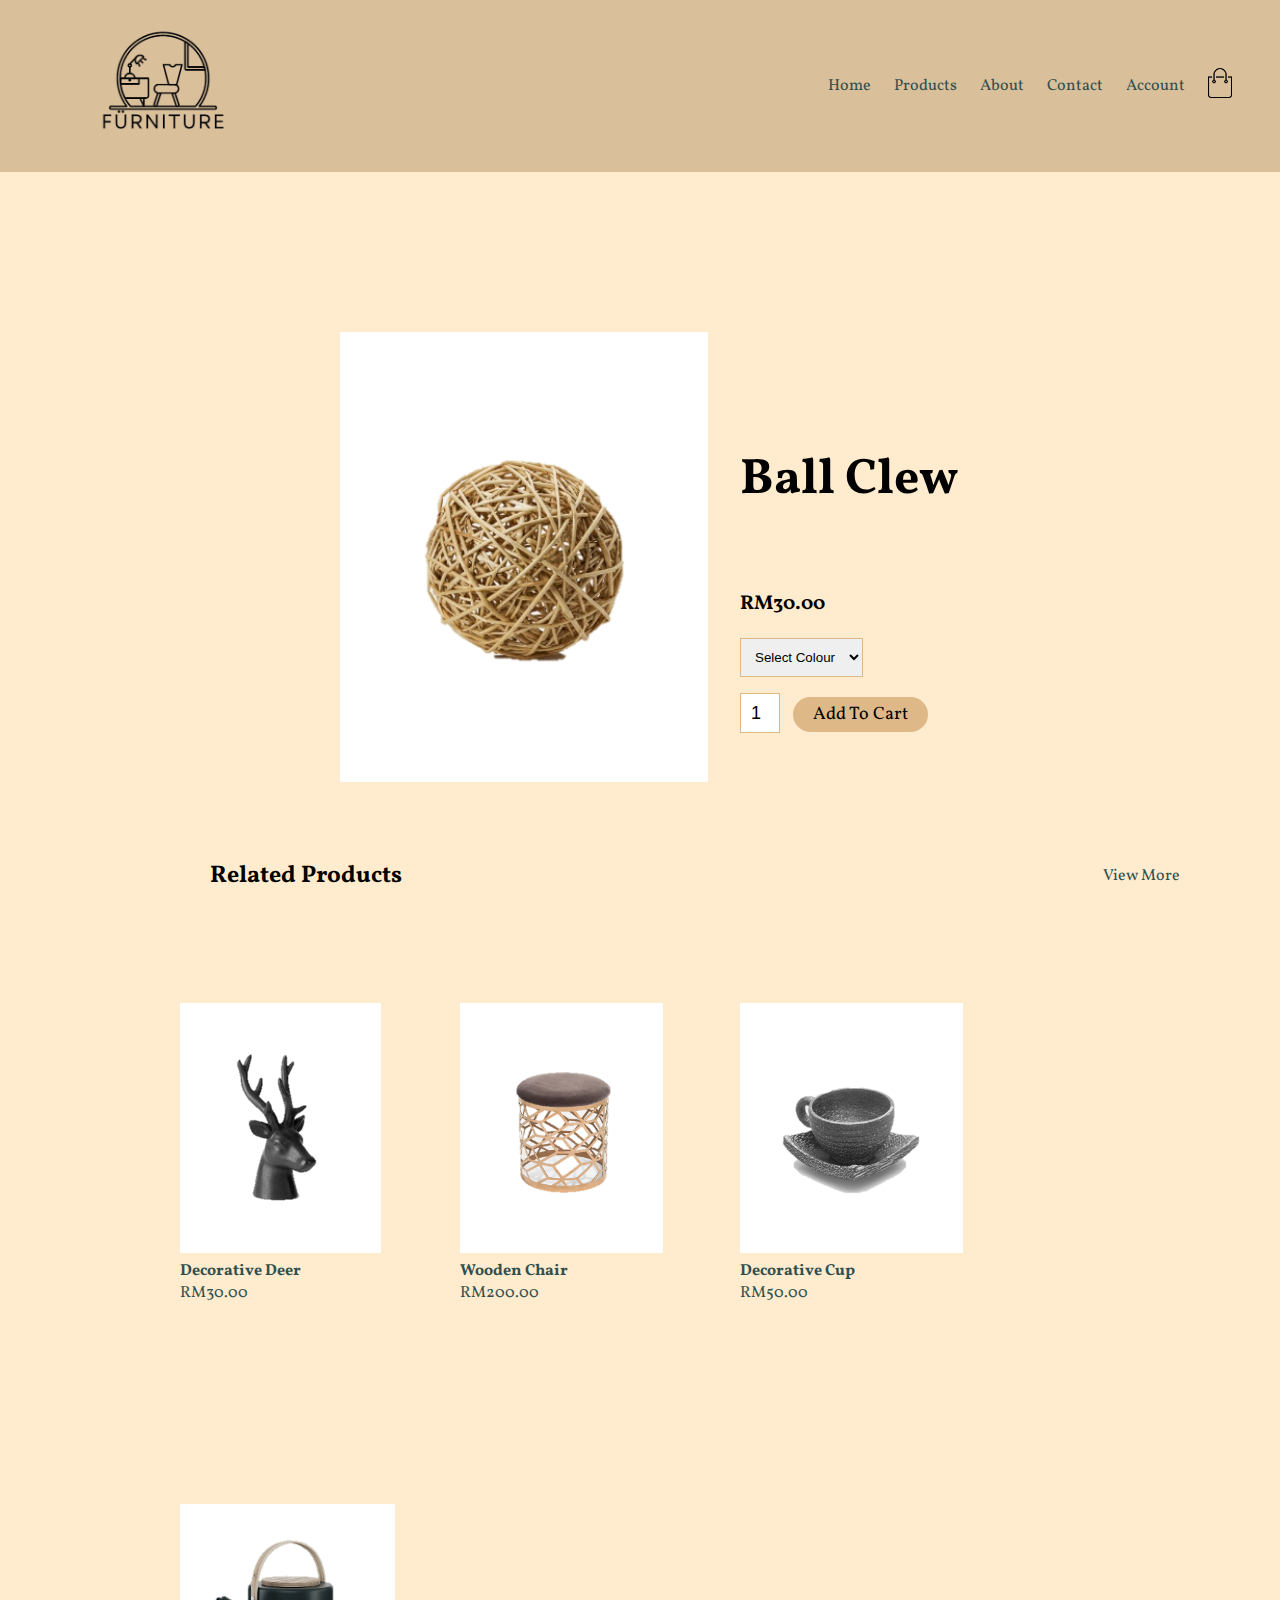
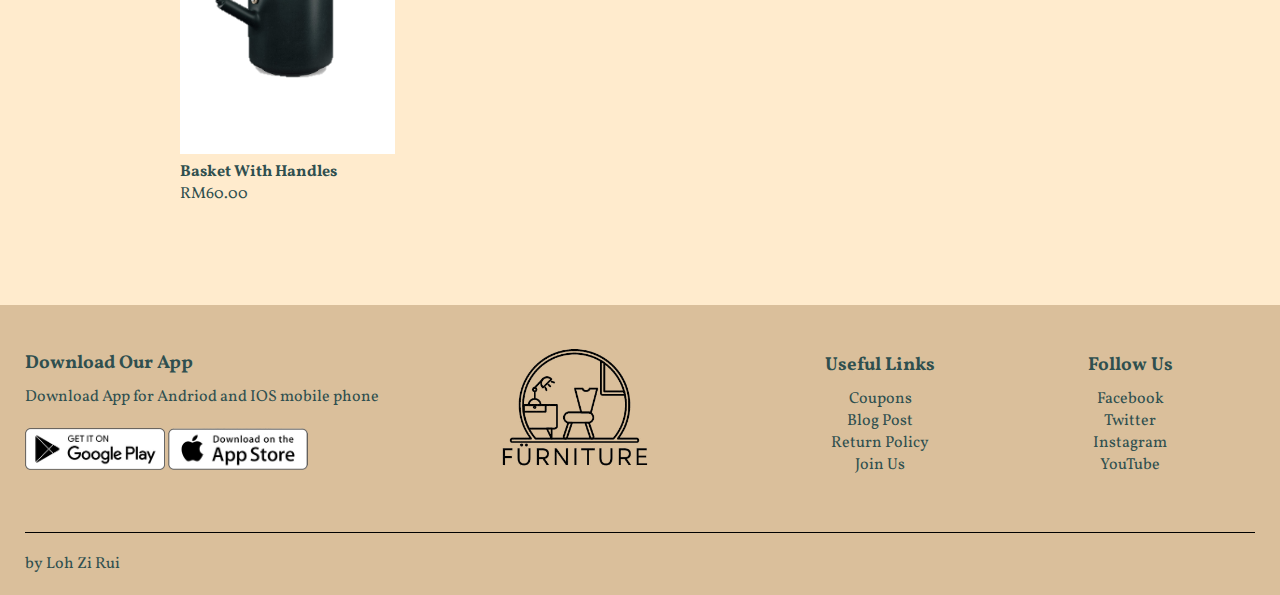
<file: details4.html>
<!DOCTYPE html>
<html lang="en">
<head>
    <meta charset="UTF-8">
    <meta name="viewport" content="width=device-width,initial-scale=1.0">
    <title>Für Niture | Ecommerce Website</title>
    <link rel="stylesheet" href="style.css">
    <link href="https://fonts.googleapis.com/css2?family=Vollkorn:wght@400;500;600;700;800&display=swap" rel="stylesheet">

</head>
<body>
    <div class="header">
        <div class="container">
            <div class="navbar">
                <div class="logo">
                    <a href="index.html"><img src="images/fürNITURE.png" weight="125px" height="125px"></a>
                </div>
                <nav>
                    <ul id="MenuItems">
                        <li id="home"><a href="index.html">Home</a></li>
                        <li><a href="products.html">Products</a></li>
                        <li><a href="#abt">About</a></li>
                        <li><a href="contact.html">Contact</a></li>
                        <li><a href="account.html">Account</a></li>
                    </ul>
                </nav>
                <a href="cart.html"><img src="images/cart.png" width="30px" height="30px"></a>
                <img src="images/menu.png" class="menu-icon"
                onclick="menutoggle()">
            </div>
        </div>
    </div>

<!---single product details---->
<div class="container2 single-product">
    <div class="row">
        <div class="col-2">
            <img src="images/product-4.png" weight="300px" height="450px"  >
        </div>
        <div class="col-2">
            <h1>Ball Clew</h1>
            <h3>RM30.00</h3>
            <select>
                <option>Select Colour</option>
                <option>Brown</option>
            </select>
            <input type="number" value="1">
            <a href="" class="addcart">Add To Cart</a>
        </div>
    </div>
</div>


<!--related products-->
<div class="container2">
    <div class="row row-2">
        <h2>Related Products</h2>
        <a href="products.html"><p>View More</p></a>
    </div>
</div>


<div class="container2">
    
        <div class="row">
            <div class="col-4">
                <a href="details5.html"><img src="images/product-6.png" weight="100px" height="250px"></a>
                <a href="details5.html"><h4>Decorative Deer</h4></a>
                <p>RM30.00</p>
            </div>
            <div class="col-4">
                <a href="details6.html"><img src="images/product-7.png"weight="100px" height="250px"></a>
                <a href="details6.html"><h4>Wooden Chair</h4></a>
                <p>RM200.00</p>
            </div>
            <div class="col-4">
                <a href="details.html"><img src="images/product-1.png" weight="100px" height="250px"></a>
                <a href="details.html"><h4>Decorative Cup</h4></a>
                <p>RM50.00</p>
            </div>
            <div class="col-4">
                <a href="details7.html"><img src="images/product-9.png"weight="100px" height="250px"></a>
                <a href="details7.html"><h4>Basket With Handles</h4></a>
                <p>RM60.00</p>
            </div>
            </div>
    

</div>


<!--footer-->
<div class="footer">
    <div class="container">
        <div class="row">
            <div class="footer-col-1">
                <h3>Download Our App</h3>
                <p>Download App for Andriod and IOS mobile phone</p>
                <div class="app-logo">
                    <a href=""><img src="images/play-store.png"></a>
                    <a href=""></a><img src="images/app-store.png"></a>
                </div>
            </div>
            <div class="footer-col-2">
                <a href="index.html"><img src="images/fürNITURE.png" ></a>
            </div>
            <div class="footer-col-3">
                <h3 id="abt">Useful Links</h3>
                <ul>
                    <a href="#"><li>Coupons</li></a>
                    <a href="#"><li>Blog Post</li></a>
                    <a href="#"><li>Return Policy</li></a>
                    <a href="#"><li>Join Us</li></a>
                </ul>
            </div>
            <div class="footer-col-4">
                <h3>Follow Us</h3>
                <ul>
                    <a href="#"><li>Facebook</li></a>
                    <a href="#"><li>Twitter</li></a>
                    <a href="#"><li>Instagram</li></a>
                    <a href="#"><li>YouTube</li></a>
                </ul>
            </div>
        </div>
        <hr size="0.5" color="black">
        <p class="Copyright">by Loh Zi Rui</p>
    </div>
</div>

<!-- js for toggle menu -->
<script>
    var MenuItems=document.getElementById("MenuItems");

    MenuItems.style.maxHeight="0px";

    function menutoggle(){
        if(MenuItems.style.maxHeight=="0px"){
            MenuItems.style.maxHeight="200px"
        }
        else{
            MenuItems.style.maxHeight="0px";
        }
    }
</script>

</body>
</html>
</file>
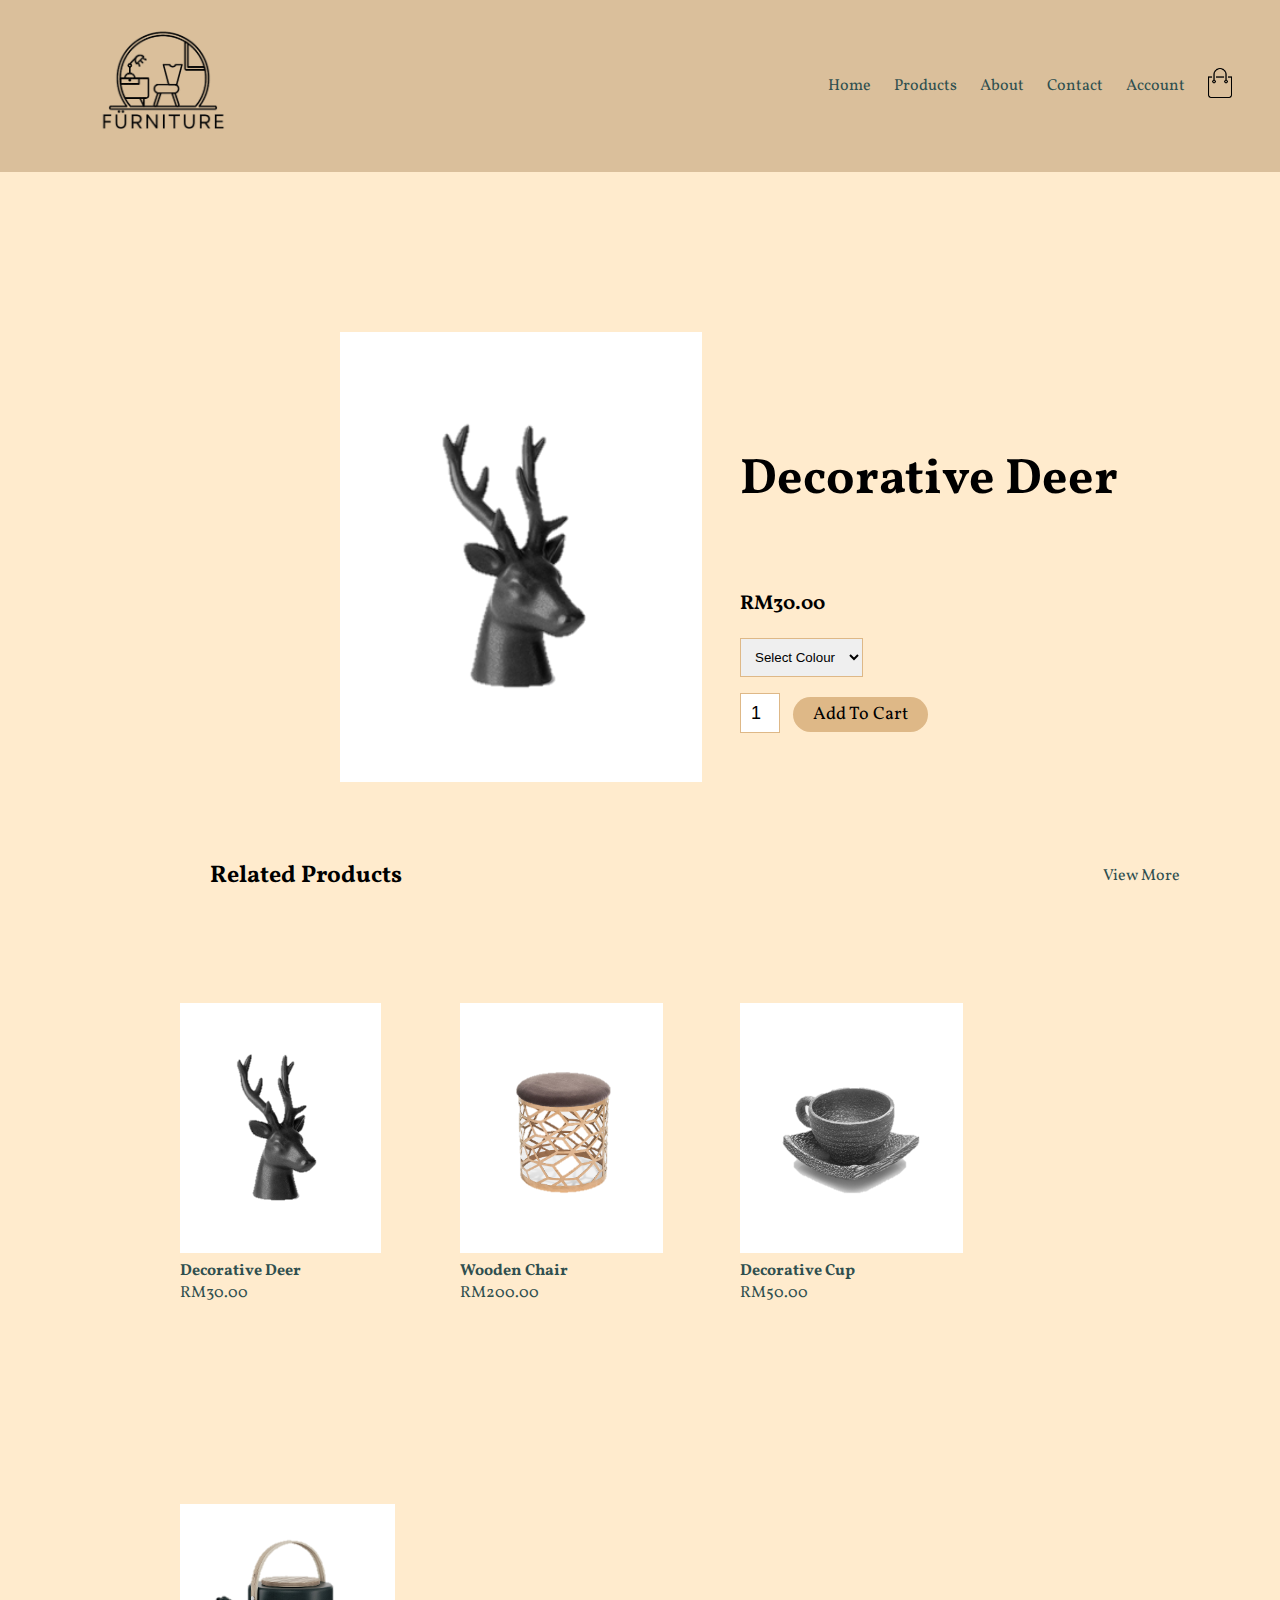
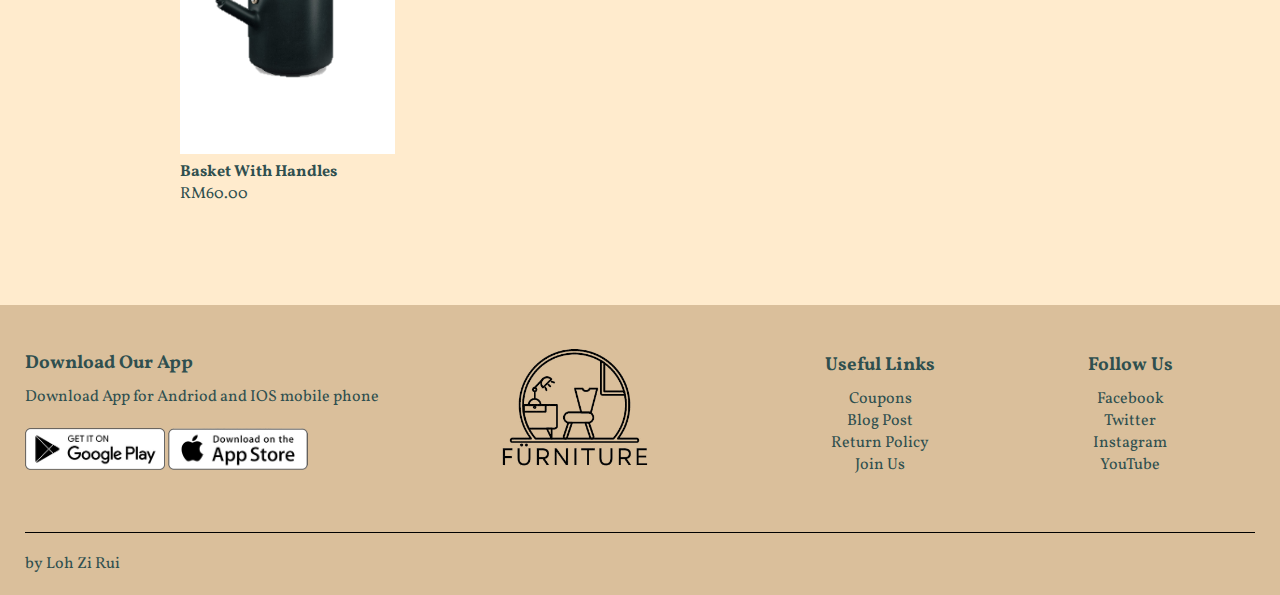
<file: details5.html>
<!DOCTYPE html>
<html lang="en">
<head>
    <meta charset="UTF-8">
    <meta name="viewport" content="width=device-width,initial-scale=1.0">
    <title>Für Niture | Ecommerce Website</title>
    <link rel="stylesheet" href="style.css">
    <link href="https://fonts.googleapis.com/css2?family=Vollkorn:wght@400;500;600;700;800&display=swap" rel="stylesheet">

</head>
<body>
    <div class="header">
        <div class="container">
            <div class="navbar">
                <div class="logo">
                    <a href="index.html"><img src="images/fürNITURE.png" weight="125px" height="125px"></a>
                </div>
                <nav>
                    <ul id="MenuItems">
                        <li id="home"><a href="index.html">Home</a></li>
                        <li><a href="products.html">Products</a></li>
                        <li><a href="#abt">About</a></li>
                        <li><a href="contact.html">Contact</a></li>
                        <li><a href="account.html">Account</a></li>
                    </ul>
                </nav>
                <a href="cart.html"><img src="images/cart.png" width="30px" height="30px"></a>
                <img src="images/menu.png" class="menu-icon"
                onclick="menutoggle()">
            </div>
        </div>
    </div>

<!---single product details---->
<div class="container2 single-product">
    <div class="row">
        <div class="col-2">
            <img src="images/product-6.png" weight="300px" height="450px"  >
        </div>
        <div class="col-2">
            <h1>Decorative Deer</h1>
            <h3>RM30.00</h3>
            <select>
                <option>Select Colour</option>
                <option>Black</option>
            </select>
            <input type="number" value="1">
            <a href="" class="addcart">Add To Cart</a>
        </div>
    </div>
</div>


<!--related products-->
<div class="container2">
    <div class="row row-2">
        <h2>Related Products</h2>
        <a href="products.html"><p>View More</p></a>
    </div>
</div>


<div class="container2">
    
        <div class="row">
            <div class="col-4">
                <a href="details5.html"><img src="images/product-6.png" weight="100px" height="250px"></a>
                <a href="details5.html"><h4>Decorative Deer</h4></a>
                <p>RM30.00</p>
            </div>
            <div class="col-4">
                <a href="details6.html"><img src="images/product-7.png"weight="100px" height="250px"></a>
                <a href="details6.html"><h4>Wooden Chair</h4></a>
                <p>RM200.00</p>
            </div>
            <div class="col-4">
                <a href="details.html"><img src="images/product-1.png" weight="100px" height="250px"></a>
                <a href="details.html"><h4>Decorative Cup</h4></a>
                <p>RM50.00</p>
            </div>
            <div class="col-4">
                <a href="details7.html"><img src="images/product-9.png"weight="100px" height="250px"></a>
                <a href="details7.html"><h4>Basket With Handles</h4></a>
                <p>RM60.00</p>
            </div>
            </div>
    

</div>


<!--footer-->
<div class="footer">
    <div class="container">
        <div class="row">
            <div class="footer-col-1">
                <h3>Download Our App</h3>
                <p>Download App for Andriod and IOS mobile phone</p>
                <div class="app-logo">
                    <a href=""><img src="images/play-store.png"></a>
                    <a href=""></a><img src="images/app-store.png"></a>
                </div>
            </div>
            <div class="footer-col-2">
                <a href="index.html"><img src="images/fürNITURE.png" ></a>
            </div>
            <div class="footer-col-3">
                <h3 id="abt">Useful Links</h3>
                <ul>
                    <a href="#"><li>Coupons</li></a>
                    <a href="#"><li>Blog Post</li></a>
                    <a href="#"><li>Return Policy</li></a>
                    <a href="#"><li>Join Us</li></a>
                </ul>
            </div>
            <div class="footer-col-4">
                <h3>Follow Us</h3>
                <ul>
                    <a href="#"><li>Facebook</li></a>
                    <a href="#"><li>Twitter</li></a>
                    <a href="#"><li>Instagram</li></a>
                    <a href="#"><li>YouTube</li></a>
                </ul>
            </div>
        </div>
        <hr size="0.5" color="black">
        <p class="Copyright">by Loh Zi Rui</p>
    </div>
</div>

<!-- js for toggle menu -->
<script>
    var MenuItems=document.getElementById("MenuItems");

    MenuItems.style.maxHeight="0px";

    function menutoggle(){
        if(MenuItems.style.maxHeight=="0px"){
            MenuItems.style.maxHeight="200px"
        }
        else{
            MenuItems.style.maxHeight="0px";
        }
    }
</script>

</body>
</html>
</file>
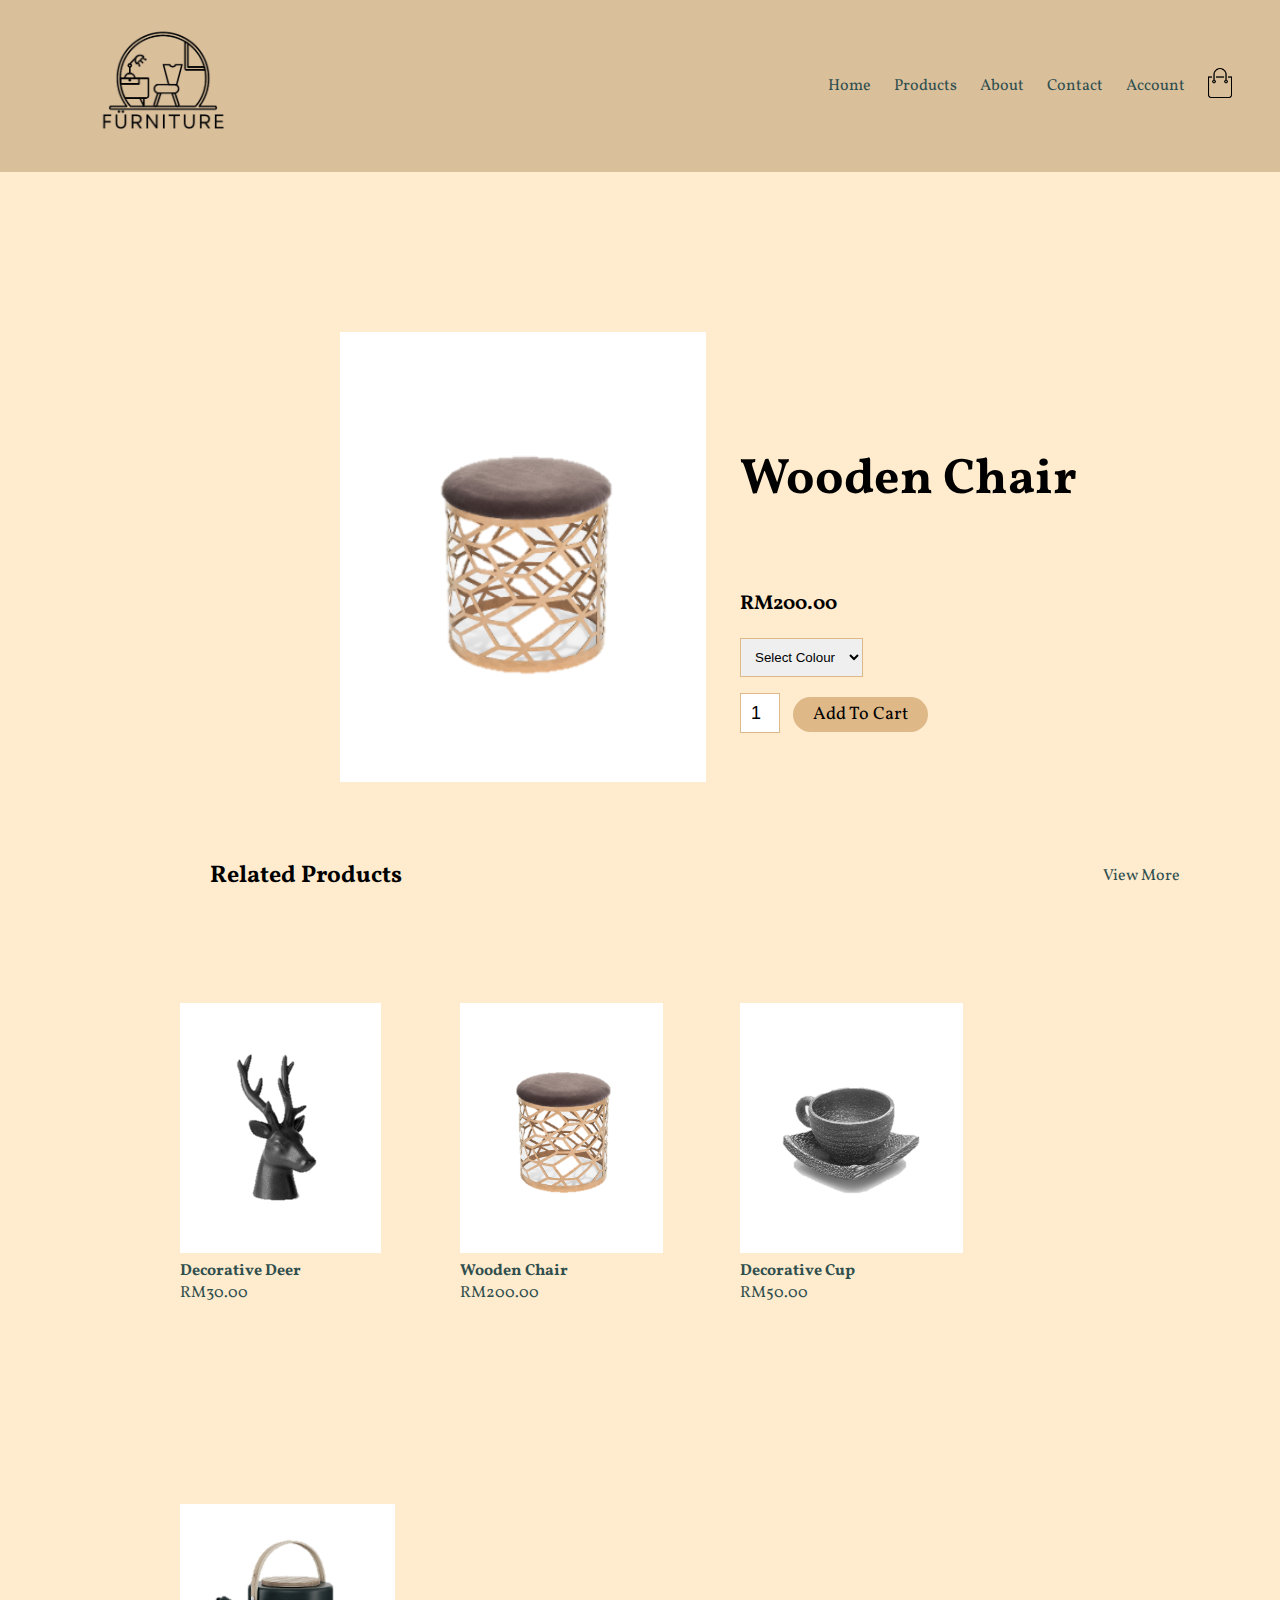
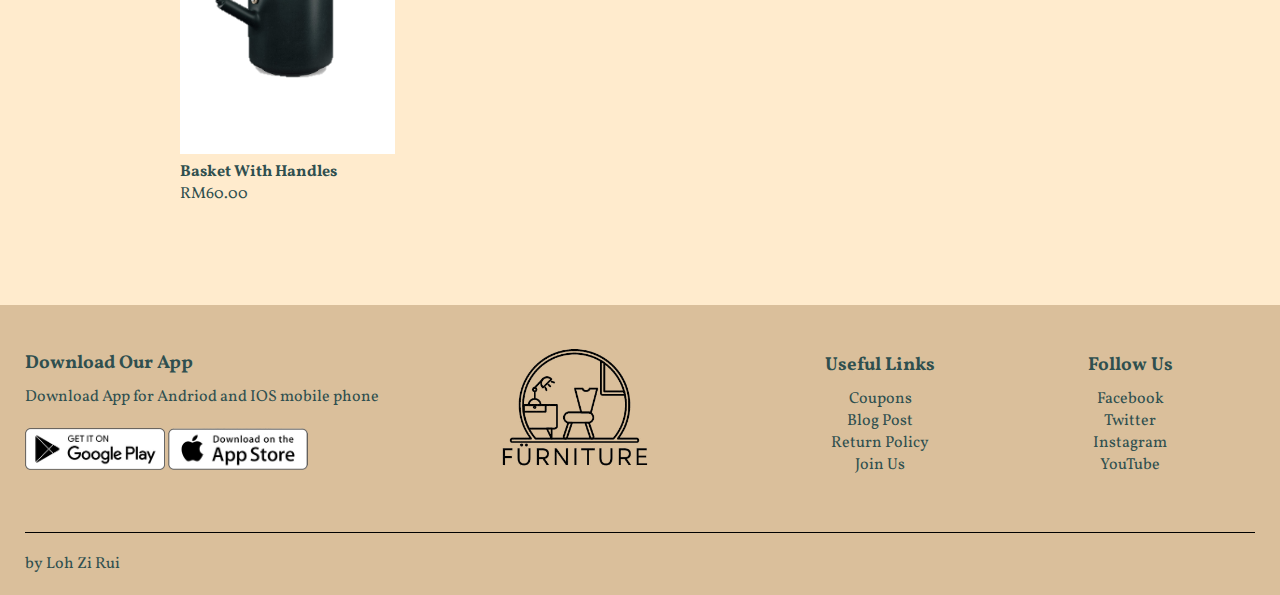
<file: details6.html>
<!DOCTYPE html>
<html lang="en">
<head>
    <meta charset="UTF-8">
    <meta name="viewport" content="width=device-width,initial-scale=1.0">
    <title>Für Niture | Ecommerce Website</title>
    <link rel="stylesheet" href="style.css">
    <link href="https://fonts.googleapis.com/css2?family=Vollkorn:wght@400;500;600;700;800&display=swap" rel="stylesheet">

</head>
<body>
    <div class="header">
        <div class="container">
            <div class="navbar">
                <div class="logo">
                    <a href="index.html"><img src="images/fürNITURE.png" weight="125px" height="125px"></a>
                </div>
                <nav>
                    <ul id="MenuItems">
                        <li id="home"><a href="index.html">Home</a></li>
                        <li><a href="products.html">Products</a></li>
                        <li><a href="#abt">About</a></li>
                        <li><a href="contact.html">Contact</a></li>
                        <li><a href="account.html">Account</a></li>
                    </ul>
                </nav>
                <a href="cart.html"><img src="images/cart.png" width="30px" height="30px"></a>
                <img src="images/menu.png" class="menu-icon"
                onclick="menutoggle()">
            </div>
        </div>
    </div>

<!---single product details---->
<div class="container2 single-product">
    <div class="row">
        <div class="col-2">
            <img src="images/product-7.png" weight="300px" height="450px"  >
        </div>
        <div class="col-2">
            <h1>Wooden Chair</h1>
            <h3>RM200.00</h3>
            <select>
                <option>Select Colour</option>
                <option>Brown</option>
                <option>White</option>
            </select>
            <input type="number" value="1">
            <a href="" class="addcart">Add To Cart</a>
        </div>
    </div>
</div>


<!--related products-->
<div class="container2">
    <div class="row row-2">
        <h2>Related Products</h2>
        <a href="products.html"><p>View More</p></a>
    </div>
</div>


<div class="container2">
    
        <div class="row">
            <div class="col-4">
                <a href="details5.html"><img src="images/product-6.png" weight="100px" height="250px"></a>
                <a href="details5.html"><h4>Decorative Deer</h4></a>
                <p>RM30.00</p>
            </div>
            <div class="col-4">
                <a href="details6.html"><img src="images/product-7.png"weight="100px" height="250px"></a>
                <a href="details6.html"><h4>Wooden Chair</h4></a>
                <p>RM200.00</p>
            </div>
            <div class="col-4">
                <a href="details.html"><img src="images/product-1.png" weight="100px" height="250px"></a>
                <a href="details.html"><h4>Decorative Cup</h4></a>
                <p>RM50.00</p>
            </div>
            <div class="col-4">
                <a href="details7.html"><img src="images/product-9.png"weight="100px" height="250px"></a>
                <a href="details7.html"><h4>Basket With Handles</h4></a>
                <p>RM60.00</p>
            </div>
            </div>
    

</div>


<!--footer-->
<div class="footer">
    <div class="container">
        <div class="row">
            <div class="footer-col-1">
                <h3>Download Our App</h3>
                <p>Download App for Andriod and IOS mobile phone</p>
                <div class="app-logo">
                    <a href=""><img src="images/play-store.png"></a>
                    <a href=""></a><img src="images/app-store.png"></a>
                </div>
            </div>
            <div class="footer-col-2">
                <a href="index.html"><img src="images/fürNITURE.png" ></a>
            </div>
            <div class="footer-col-3">
                <h3 id="abt">Useful Links</h3>
                <ul>
                    <a href="#"><li>Coupons</li></a>
                    <a href="#"><li>Blog Post</li></a>
                    <a href="#"><li>Return Policy</li></a>
                    <a href="#"><li>Join Us</li></a>
                </ul>
            </div>
            <div class="footer-col-4">
                <h3>Follow Us</h3>
                <ul>
                    <a href="#"><li>Facebook</li></a>
                    <a href="#"><li>Twitter</li></a>
                    <a href="#"><li>Instagram</li></a>
                    <a href="#"><li>YouTube</li></a>
                </ul>
            </div>
        </div>
        <hr size="0.5" color="black">
        <p class="Copyright">by Loh Zi Rui</p>
    </div>
</div>

<!-- js for toggle menu -->
<script>
    var MenuItems=document.getElementById("MenuItems");

    MenuItems.style.maxHeight="0px";

    function menutoggle(){
        if(MenuItems.style.maxHeight=="0px"){
            MenuItems.style.maxHeight="200px"
        }
        else{
            MenuItems.style.maxHeight="0px";
        }
    }
</script>

</body>
</html>
</file>
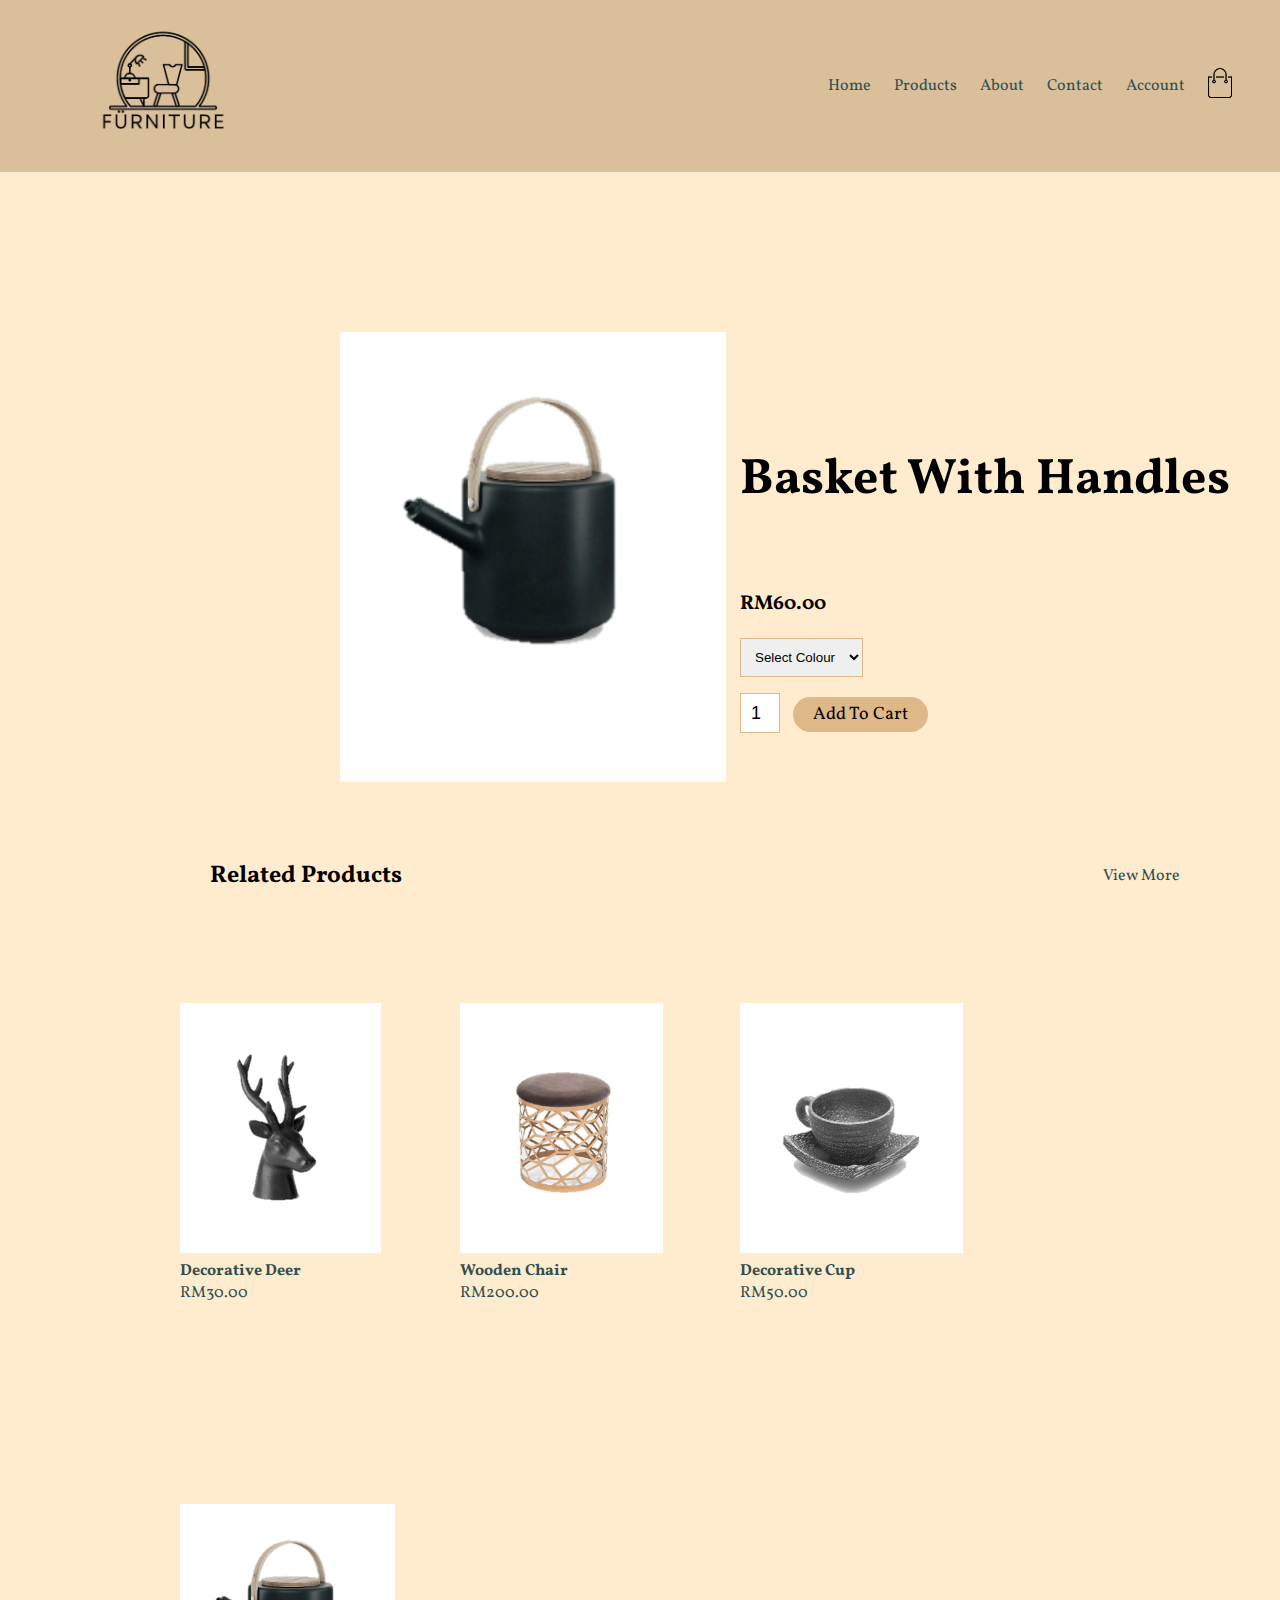
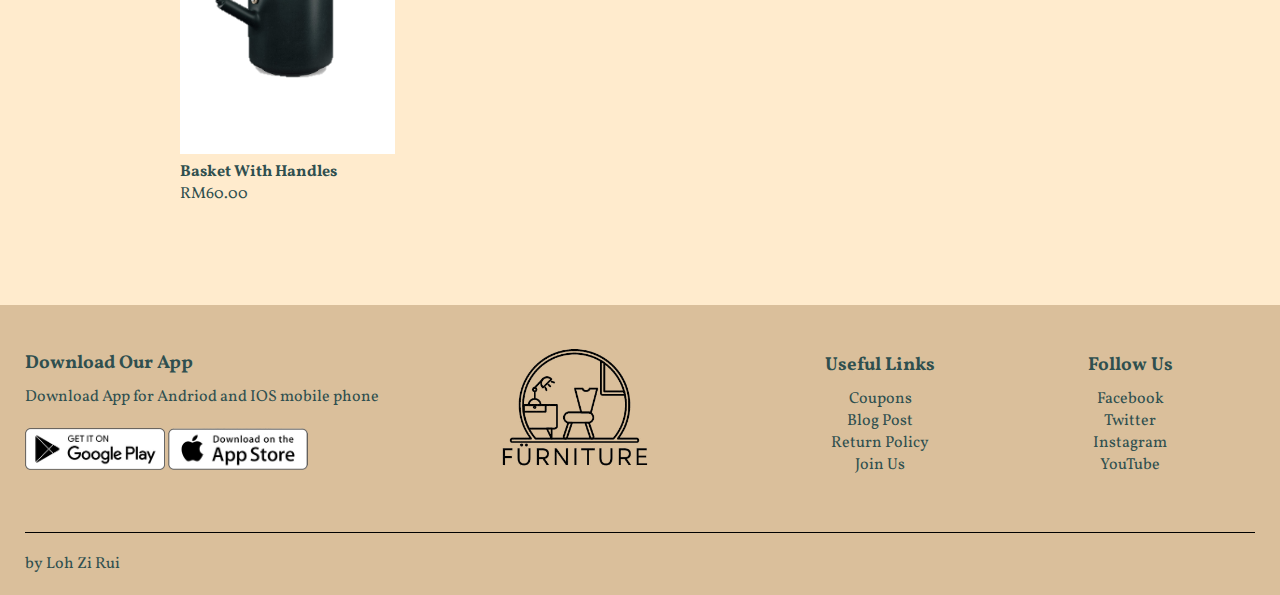
<file: details7.html>
<!DOCTYPE html>
<html lang="en">
<head>
    <meta charset="UTF-8">
    <meta name="viewport" content="width=device-width,initial-scale=1.0">
    <title>Für Niture | Ecommerce Website</title>
    <link rel="stylesheet" href="style.css">
    <link href="https://fonts.googleapis.com/css2?family=Vollkorn:wght@400;500;600;700;800&display=swap" rel="stylesheet">

</head>
<body>
    <div class="header">
        <div class="container">
            <div class="navbar">
                <div class="logo">
                    <a href="index.html"><img src="images/fürNITURE.png" weight="125px" height="125px"></a>
                </div>
                <nav>
                    <ul id="MenuItems">
                        <li id="home"><a href="final.html">Home</a></li>
                        <li><a href="index.html">Products</a></li>
                        <li><a href="#abt">About</a></li>
                        <li><a href="contact.html">Contact</a></li>
                        <li><a href="account.html">Account</a></li>
                    </ul>
                </nav>
                <a href="cart.html"><img src="images/cart.png" width="30px" height="30px"></a>
                <img src="images/menu.png" class="menu-icon"
                onclick="menutoggle()">
            </div>
        </div>
    </div>

<!---single product details---->
<div class="container2 single-product">
    <div class="row">
        <div class="col-2">
            <img src="images/product-9.png" weight="300px" height="450px"  >
        </div>
        <div class="col-2">
            <h1>Basket With Handles</h1>
            <h3>RM60.00</h3>
            <select>
                <option>Select Colour</option>
                <option>Black</option>
            </select>
            <input type="number" value="1">
            <a href="" class="addcart">Add To Cart</a>
        </div>
    </div>
</div>


<!--related products-->
<div class="container2">
    <div class="row row-2">
        <h2>Related Products</h2>
        <a href="products.html"><p>View More</p></a>
    </div>
</div>


<div class="container2">
    
        <div class="row">
            <div class="col-4">
                <a href="details5.html"><img src="images/product-6.png" weight="100px" height="250px"></a>
                <a href="details5.html"><h4>Decorative Deer</h4></a>
                <p>RM30.00</p>
            </div>
            <div class="col-4">
                <a href="details6.html"><img src="images/product-7.png"weight="100px" height="250px"></a>
                <a href="details6.html"><h4>Wooden Chair</h4></a>
                <p>RM200.00</p>
            </div>
            <div class="col-4">
                <a href="details.html"><img src="images/product-1.png" weight="100px" height="250px"></a>
                <a href="details.html"><h4>Decorative Cup</h4></a>
                <p>RM50.00</p>
            </div>
            <div class="col-4">
                <a href="details7.html"><img src="images/product-9.png"weight="100px" height="250px"></a>
                <a href="details7.html"><h4>Basket With Handles</h4></a>
                <p>RM60.00</p>
            </div>
            </div>
    

</div>


<!--footer-->
<div class="footer">
    <div class="container">
        <div class="row">
            <div class="footer-col-1">
                <h3>Download Our App</h3>
                <p>Download App for Andriod and IOS mobile phone</p>
                <div class="app-logo">
                    <a href=""><img src="images/play-store.png"></a>
                    <a href=""></a><img src="images/app-store.png"></a>
                </div>
            </div>
            <div class="footer-col-2">
                <a href="index.html"><img src="images/fürNITURE.png" ></a>
            </div>
            <div class="footer-col-3">
                <h3 id="abt">Useful Links</h3>
                <ul>
                    <a href="#"><li>Coupons</li></a>
                    <a href="#"><li>Blog Post</li></a>
                    <a href="#"><li>Return Policy</li></a>
                    <a href="#"><li>Join Us</li></a>
                </ul>
            </div>
            <div class="footer-col-4">
                <h3>Follow Us</h3>
                <ul>
                    <a href="#"><li>Facebook</li></a>
                    <a href="#"><li>Twitter</li></a>
                    <a href="#"><li>Instagram</li></a>
                    <a href="#"><li>YouTube</li></a>
                </ul>
            </div>
        </div>
        <hr size="0.5" color="black">
        <p class="Copyright">by Loh Zi Rui</p>
    </div>
</div>

<!-- js for toggle menu -->
<script>
    var MenuItems=document.getElementById("MenuItems");

    MenuItems.style.maxHeight="0px";

    function menutoggle(){
        if(MenuItems.style.maxHeight=="0px"){
            MenuItems.style.maxHeight="200px"
        }
        else{
            MenuItems.style.maxHeight="0px";
        }
    }
</script>

</body>
</html>
</file>
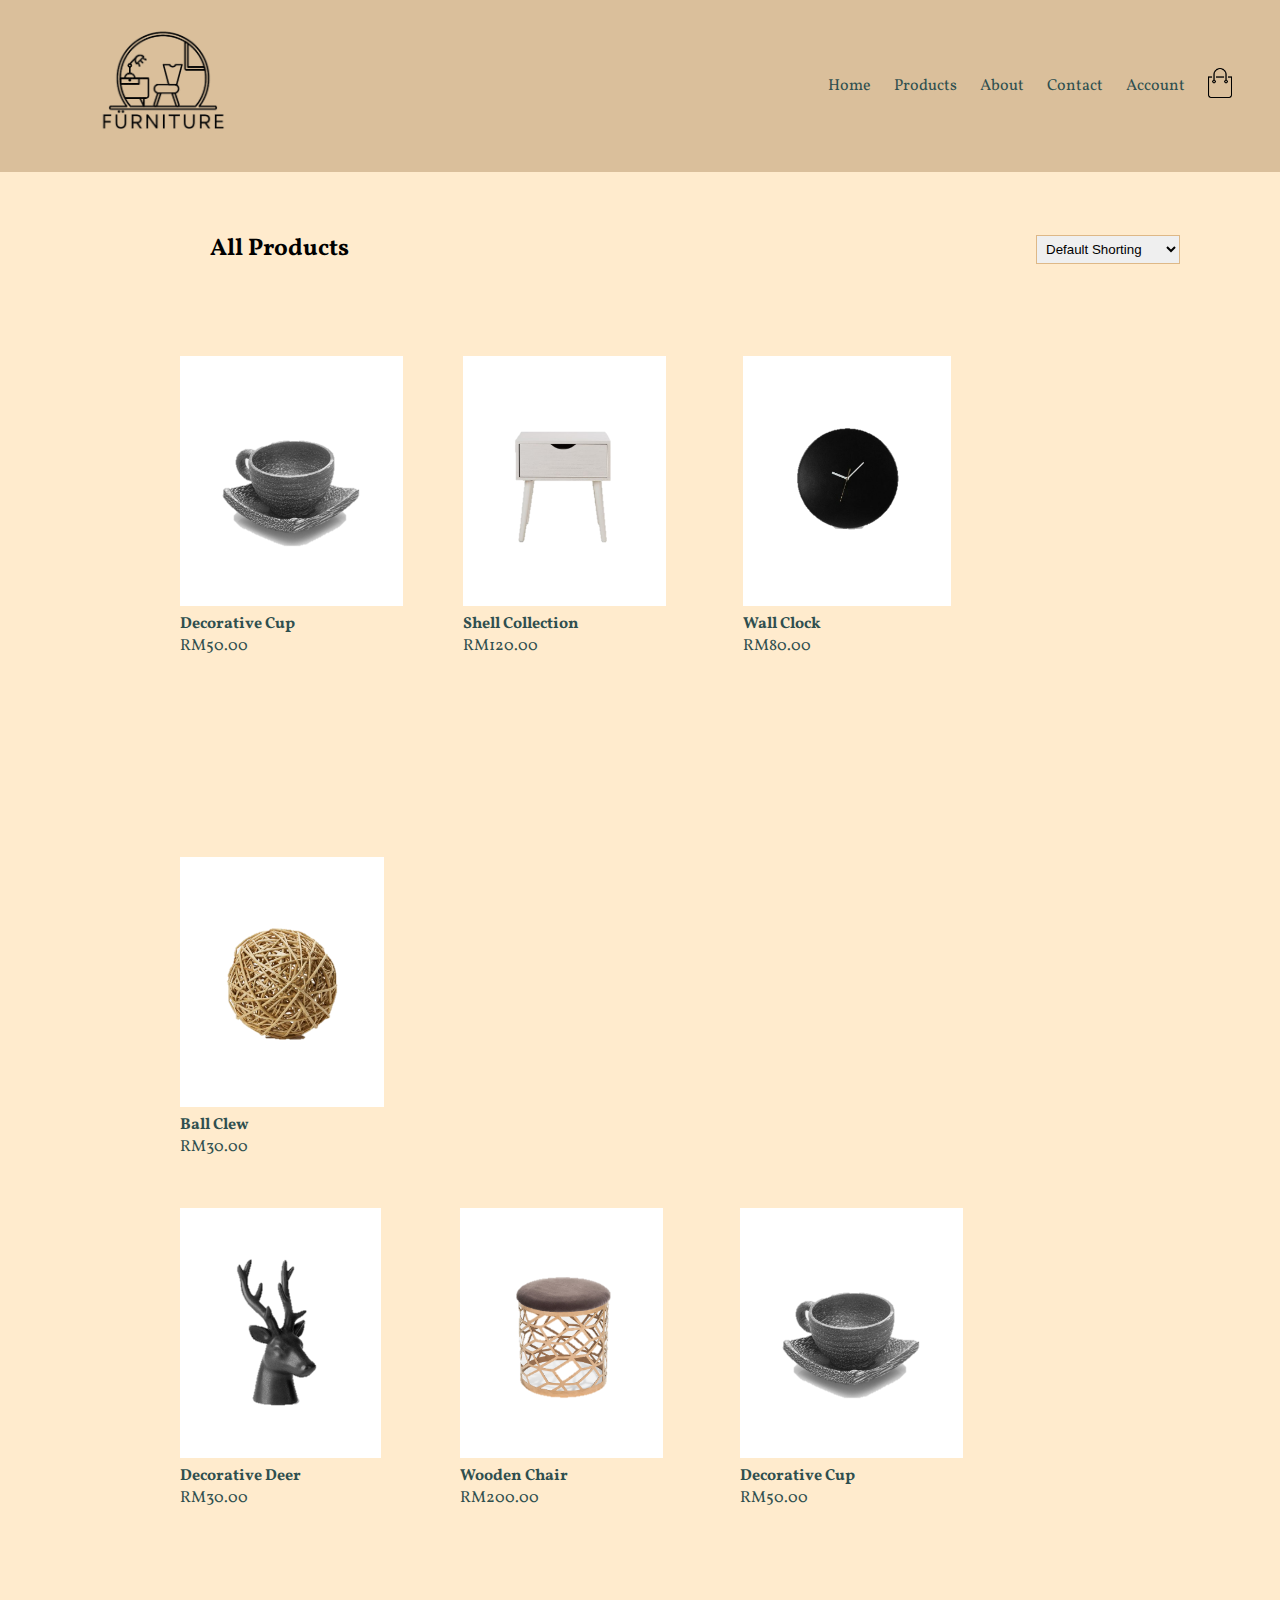
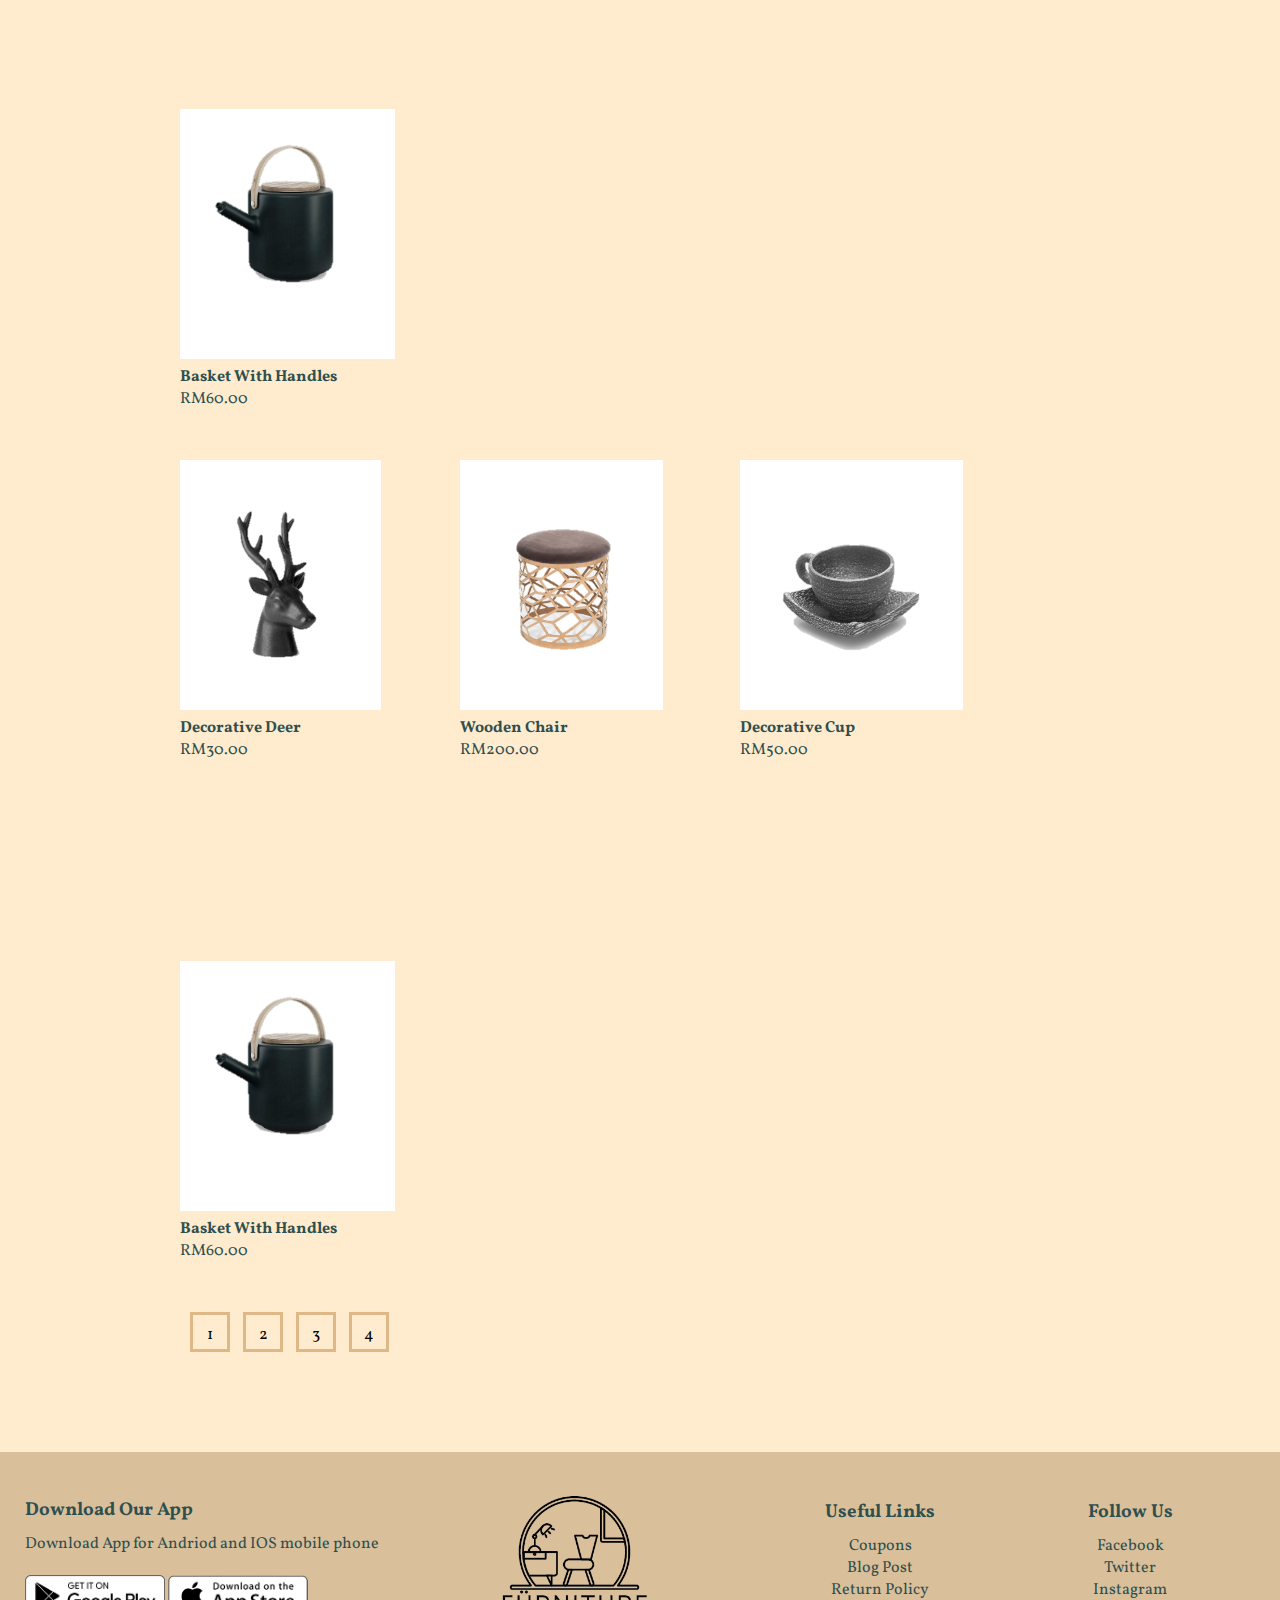
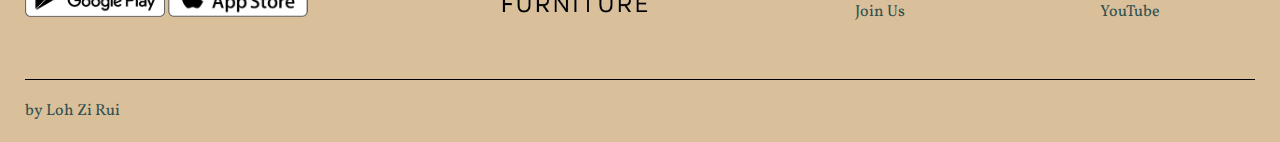
<file: products.html>
<!DOCTYPE html>
<html lang="en">
<head>
    <meta charset="UTF-8">
    <meta name="viewport" content="width=device-width,initial-scale=1.0">
    <title>Für Niture | Ecommerce Website</title>
    <link rel="stylesheet" href="style.css">
    <link href="https://fonts.googleapis.com/css2?family=Vollkorn:wght@400;500;600;700;800&display=swap" rel="stylesheet">

</head>
<body>
    <div class="header">
        <div class="container">
            <div class="navbar">
                <div class="logo">
                    <a href="index.html"><img src="images/fürNITURE.png" weight="125px" height="125px"></a>
                </div>
                <nav>
                    <ul id="MenuItems">
                        <li id="home"><a href="index.html">Home</a></li>
                        <li><a href="products.html">Products</a></li>
                        <li><a href="#abt">About</a></li>
                        <li><a href="contact.html">Contact</a></li>
                        <li><a href="account.html">Account</a></li>
                    </ul>
                </nav>
                <a href="cart.html"><img src="images/cart.png" width="30px" height="30px"></a>
                <img src="images/menu.png" class="menu-icon"
                onclick="menutoggle()">
            </div>
        </div>
    </div>


<div class="container2">
    <div class="row row-2">
        <h2>All Products</h2>
        <select>
            <option>Default Shorting</option>
            <option>Short by Price</option>
            <option>Short by popularity</option>
            <option>Short by sale</option>
        </select>
    </div>
    <div class="row">
    <div class="col-4">
        <a href="details.html"><img src="images/product-1.png" weight="100px" height="250px"></a>
        <a href="details.html"><h4>Decorative Cup</h4></a>
        <p>RM50.00</p>
    </div>
    <div class="col-4">
        <a href="details2.html"><img src="images/product-5.png"weight="100px" height="250px"></a>
        <a href="details2.html"><h4>Shell Collection</h4></a>
        <p>RM120.00</p>
    </div>
    <div class="col-4">
        <a href="details3.html"><img src="images/product-3.png" weight="100px" height="250px"></a>
        <a href="details3.html"><h4>Wall Clock</h4></a>
        <p>RM80.00</p>
    </div>
    <div class="col-4">
        <a href="details4.html"><img src="images/product-4.png"weight="100px" height="250px"></a>
        <a href="details4.html"><h4>Ball Clew</h4></a>
        <p>RM30.00</p>
    </div>
    </div>
    <div class="row">
        <div class="col-4">
            <a href="details5.html"><img src="images/product-6.png" weight="100px" height="250px"></a>
            <a href="details5.html"><h4>Decorative Deer</h4></a>
            <p>RM30.00</p>
        </div>
        <div class="col-4">
            <a href="details6.html"><img src="images/product-7.png"weight="100px" height="250px"></a>
            <a href="details6.html"><h4>Wooden Chair</h4></a>
            <p>RM200.00</p>
        </div>
        <div class="col-4">
            <a href="details.html"><img src="images/product-1.png" weight="100px" height="250px"></a>
            <a href="details.html"><h4>Decorative Cup</h4></a>
            <p>RM50.00</p>
        </div>
        <div class="col-4">
            <a href="details7.html"><img src="images/product-9.png"weight="100px" height="250px"></a>
            <a href="details7.html"><h4>Basket With Handles</h4></a>
            <p>RM60.00</p>
        </div>
        </div>
        <div class="row">
            <div class="col-4">
                <a href="details5.html"><img src="images/product-6.png" weight="100px" height="250px"></a>
                <a href="details5.html"><h4>Decorative Deer</h4></a>
                <p>RM30.00</p>
            </div>
            <div class="col-4">
                <a href="details6.html"><img src="images/product-7.png"weight="100px" height="250px"></a>
                <a href="details6.html"><h4>Wooden Chair</h4></a>
                <p>RM200.00</p>
            </div>
            <div class="col-4">
                <a href="details.html"><img src="images/product-1.png" weight="100px" height="250px"></a>
                <a href="details.html"><h4>Decorative Cup</h4></a>
                <p>RM50.00</p>
            </div>
            <div class="col-4">
                <a href="details7.html"><img src="images/product-9.png"weight="100px" height="250px"></a>
                <a href="details7.html"><h4>Basket With Handles</h4></a>
                <p>RM60.00</p>
            </div>
            </div>
    <div class="page-btn">
        <span>1</span>
        <span>2</span>
        <span>3</span>
        <span>4</span>
    </div>

</div>


<!--footer-->
<div class="footer">
    <div class="container">
        <div class="row">
            <div class="footer-col-1">
                <h3>Download Our App</h3>
                <p>Download App for Andriod and IOS mobile phone</p>
                <div class="app-logo">
                    <a href=""><img src="images/play-store.png"></a>
                    <a href=""></a><img src="images/app-store.png"></a>
                </div>
            </div>
            <div class="footer-col-2">
                <a href="index.html"><img src="images/fürNITURE.png" ></a>
            </div>
            <div class="footer-col-3">
                <h3 id="abt">Useful Links</h3>
                <ul>
                    <a href="#"><li>Coupons</li></a>
                    <a href="#"><li>Blog Post</li></a>
                    <a href="#"><li>Return Policy</li></a>
                    <a href="#"><li>Join Us</li></a>
                </ul>
            </div>
            <div class="footer-col-4">
                <h3>Follow Us</h3>
                <ul>
                    <a href="#"><li>Facebook</li></a>
                    <a href="#"><li>Twitter</li></a>
                    <a href="#"><li>Instagram</li></a>
                    <a href="#"><li>YouTube</li></a>
                </ul>
            </div>
        </div>
        <hr size="0.5" color="black">
        <p class="Copyright">by Loh Zi Rui</p>
    </div>
</div>

<!-- js for toggle menu -->
<script>
    var MenuItems=document.getElementById("MenuItems");

    MenuItems.style.maxHeight="0px";

    function menutoggle(){
        if(MenuItems.style.maxHeight=="0px"){
            MenuItems.style.maxHeight="200px"
        }
        else{
            MenuItems.style.maxHeight="0px";
        }
    }
</script>

</body>
</html>
</file>
<file: style.css>
body{
    background-color:#ffebcd;
}
body{
    font-family: 'Vollkorn', serif;
}
*{
    margin:0;
    padding:0;
    box-sizing:border-box;
}
.navbar{
    display:flex;
    align-items:center;
    padding:20px;
    
}
nav{
    flex:1;
    text-align:right;
}
nav ul{
    display:inline-block;
    list-style-type:none;
}
nav ul li{
    display:inline-block;
    margin-right:20px;
}
a{
    text-decoration:none;
    color:#2f4f4f;
}
p{
    color:#2f4f4f;
}
.container{
    max-width:1300px;
    margin:auto;
    padding-left:25px;
    padding-right:25px;
}
.row{
    display:flex;
    align-items:center;
    flex-wrap:wrap;
    justify-content:normal;
    margin-top:-150px;
}

.col-2{
    flex-basis:50%;
    min-width:300px;
    margin-top: 100px;
}
.col-2 img{
    max-width:100%; 
    padding:40px 0;
}
.col-2 h1{
    font-size:50px;
    line-height:60px;
    margin:80px 0;
}
.col-2 h3{
    font-size:20px;
}
.findout{
    font-size:20px;
    color:black;
    display:inline-block;
    background:#deb887;
    padding:8px 40px;
    margin:30px 0;
    border-radius:30px;
    transition:background 0.5s;
}
.findout:hover{
    background:#ffa07a;
}
.header{
    background-color:#dabf9b;
}
.categories{
    margin:70px 0;
}
.col-3{
    flex-basis:30%;
    min-width:250px;
    margin-top:130px;
    margin-right:30px;
}
.col-3 img{
    background-color:#dabf9b;
    width:100%;
}
.col-4 img{
    background-color: #ffffff;
    
}
.col-4{
    margin-top:200px;
    flex-basis: 20%;
    margin-right:60px;
    transition:transform 0.5s;
}
.title{
    text-align:center;
    margin-top: 100px;
    position:relative;
    line-height:40px;
    color:#2f4f4f;
}
.title::after{
    content:'';
    background:#deb887;
    width:80px;
    height:5px;
    border-radius:5px;
    position:absolute;
    bottom:0;
    left:50%;
    transform:translateX(-50%);
}
.col-4:hover{
    transform:translateY(-5px);
}

/*--brands--*/
.brands{
    margin-top: 250px;
    
}
.col-5{
    width:200px;
    margin-right: 50px;
}
.col-5 img{
    width:100%;
    cursor:pointer;
    filter:grayscale(100%);
}
.col-5 img:hover{
    filter:grayscale(0);
}

/*----footer---*/
.footer{
    margin-top: 100px;
    background:#dabf9b ;
    color:#2f4f4f;
    font-size:16px;
    padding:180px 0 20px;
}
.footer h3{
    margin-bottom:10px;
}
.footer-col-1,.footer-col-2,.footer-col-3,.footer-col-4{
    min-width:250px;
    margin-bottom:20px;
}
.footer-col-1{
    flex-basis:30%;
}
.footer-col-2{
    flex:1;
    text-align:center;
}
.footer-col-2 img{
    height:150px;
    margin-bottom: 2;
}
.footer-col-3,.footer-col-4{
    flex-basis:12%;
    text-align:center;
}
ul{
    list-style-type:none;
}
.app-logo{
    margin-top:20px;
}
.app-logo img{
    width:140px;
}
.footer hr{
    margin:20px 0;
}
.container2{
    margin-top: 60px;
    margin-left: 180px;
}
.menu-icon{
    width:28px;
    margin-left:20px;
    display:none;
}
/*---media query for menu---*/
@media only screen and (max-width:800px){
    nav ul{
        position:absolute;
        margin-top: 70px;
        top:70px;
        left:0;
        background:#ffa07a;
        width:100%;
        overflow:hidden;
        transition:max-height 0.5;
    }
    nav ul li{
        display:block;
        margin-right:50px;
        margin-top:10px;
        margin-bottom:10px;
    }
    .menu-icon{
        display:block;
        cursor:pointer;
    }
}
/*---media query for less than 600 screen size---*/
@media only screen and (max-width:600px){
    .row{
        text-align:center;
    }
    .col-2,.col-3,.col-4{
        flex-basis:100%;
    }
}

/*-----all products------*/
.row-2{
    justify-content:space-between;
    margin:60px 100px 40px 30px;
}
select{
    border:1px solid #deb887;
    padding:5px;
}
select:focus{
    outline:none;
}
.page-btn{
    margin:50px auto 80px;
}
.page-btn span{
    display:inline-block;
    border:3px solid #deb887;
    margin-left:10px;
    width:40px;
    height:40px;
    text-align:center;
    line-height:40px;
    cursor:pointer;
}
.page-btn span:hover{
    background:#deb887;
    color:#2f4f4f;
}

/*---single product---*/
.single-product{
    margin-top:200px;
}
.single-product .col-2 img{
    padding:0;
    margin-left: 150px;
    background-color: #ffffff;
}
.single-product .col-2{
    padding:10px;
}
.addcart{
    font-size:18px;
    color:black;
    display:inline-block;
    background:#deb887;
    padding:5px 20px;
    margin:20px 0;
    border-radius:30px;
    transition:background 0.5s;
}
.addcart:hover{
    background:#ffa07a;
}
.single-product select{
    display:block;
    padding:10px;
    margin-top:20px;
}
.single-product input{
    width:40px;
    height:40px;
    padding-left:10px;
    font-size:18px;
    margin-right:10px;
    border:1px solid #deb887;
}
input:focus{
    outline:none;
}

/*--cart items---*/
.cart-page{
    margin:60px auto;
}
table{
    width:100%;
    border-collapse:collapse;
}
.cart-info{
    display:flex;
    flex-wrap:wrap;
}
th{
    text-align:left;
    padding:5px;
    color:#2f4f4f;
    background:#deb887;
    font-weight:normal;
}
td{
    padding:10px 5px;
}
td input{
    width:40px;
    height:30px;
    padding:5px;
}
td a{
    color:#deb887;
    font-size:12px;
}
td img{
    background:#ffffff;
    margin-right:10px;
    width:80px;
    height:100px;
}
.total-price{
    display:flex;
    justify-content:flex-end;
}
.total-price table{
    border-top:3px solid #deb887;
    width:100%;
    max-width:350px;
}
td:last-child{
    text-align:right;
}
th:last-child{
    text-align:right;
}
.account-page{
    padding:50px 0;
}
.form-container{
    background:#d1b898;
    width:300px;
    height:400px;
    position:relative;
    text-align:center;
    padding:20px 0;
    margin:auto;
    box-shadow:0 0 20px 0px rgba(0,0,0,0.1);
    overflow:hidden;
}
.form-container span{
    font-weight:bold;
    padding:0 10px;
    color:#2f4f4f;
    cursor:pointer;
    width:100px;
    display:inline-block;
}
.form-btn{
    display:inline-block;
}
.form-container form{
    max-width:300px;
    padding:0 20px;
    position:absolute;
    top:130px;
    transition: transform 1s;
}
form input{
    width:100%;
    height:30px;
    margin:10px 0;
    padding:0 10px;
    border:1px solid rgb(221, 220, 220);
}
form .findout{
    width:100%;
    border:1px solid #2f4f4f;
    font-size: 15px;
    cursor:pointer;
    margin:10px 0;
}
form .findout:focus{
    outline:none;
}
#LoginForm{
    left:-300px;
}
#RegForm{
    left:0;
}
form a{
    font-size:16px;
}
#Indicator{
    width:100px;
    border:none;
    background:#ffffff;
    height:3px;
    margin-top:8px;
    transform:translateX(100px);
    transition: transform 1s;
}
.contact-page{
    padding:50px 10px 0 80px;
}
.form-container2{
    background:#d1b898;
    width:500px;
    height:500px;
    position:relative;
    text-align:center;
    padding:20px 0  ;
    margin:auto;
    box-shadow:0 0 20px 0px rgba(0,0,0,0.1);
}
.form-container2 span{
    font-weight:bold;
    padding:0 10px;
    font-size: 18px;
    color:#2f4f4f;
    cursor:pointer;
    display:inline-block;
}
.form-btn{
    display:inline-block;
}
.form-container2 form{
    width:90%;
    max-width:500px;
    padding:30px 30px 20px;
    position:absolute;
}
.input{
    width:100%;
    display:flex;
    align-items:center;
    margin:10px 0;
    position:relative;
}
.input label{
    flex-basis:30%;
}
.input input,.input textarea{
    flex-basis:70%;
    font-size:16px;
}
::placeholder{
    font-size:14px;
}
.input span{
    position:absolute;
    bottom:12px;
    right:17px;
    font-size:14px;
    color:rgb(184, 28, 28);
}
#subit-error{
    color:rgb(184, 28, 28);
}
.input span p{
    color:rgb(7, 111, 7);
}
</file>
